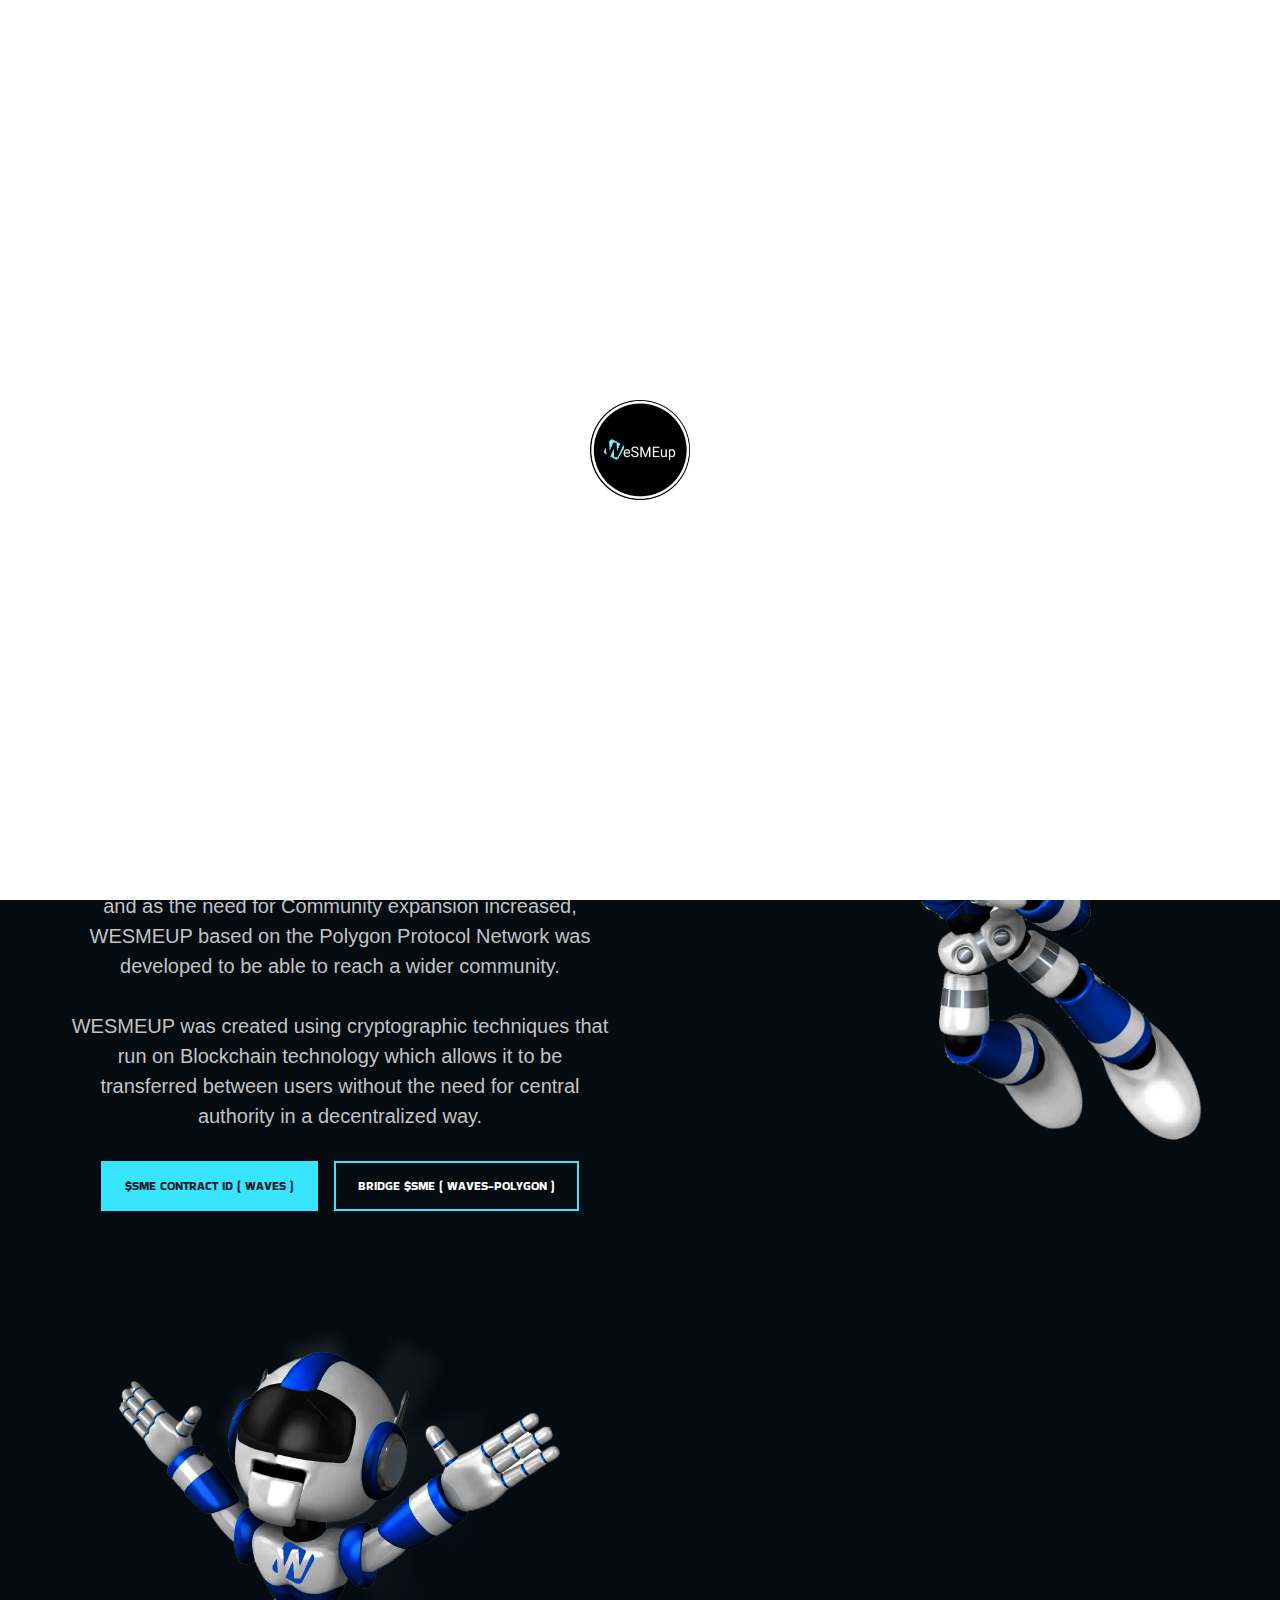
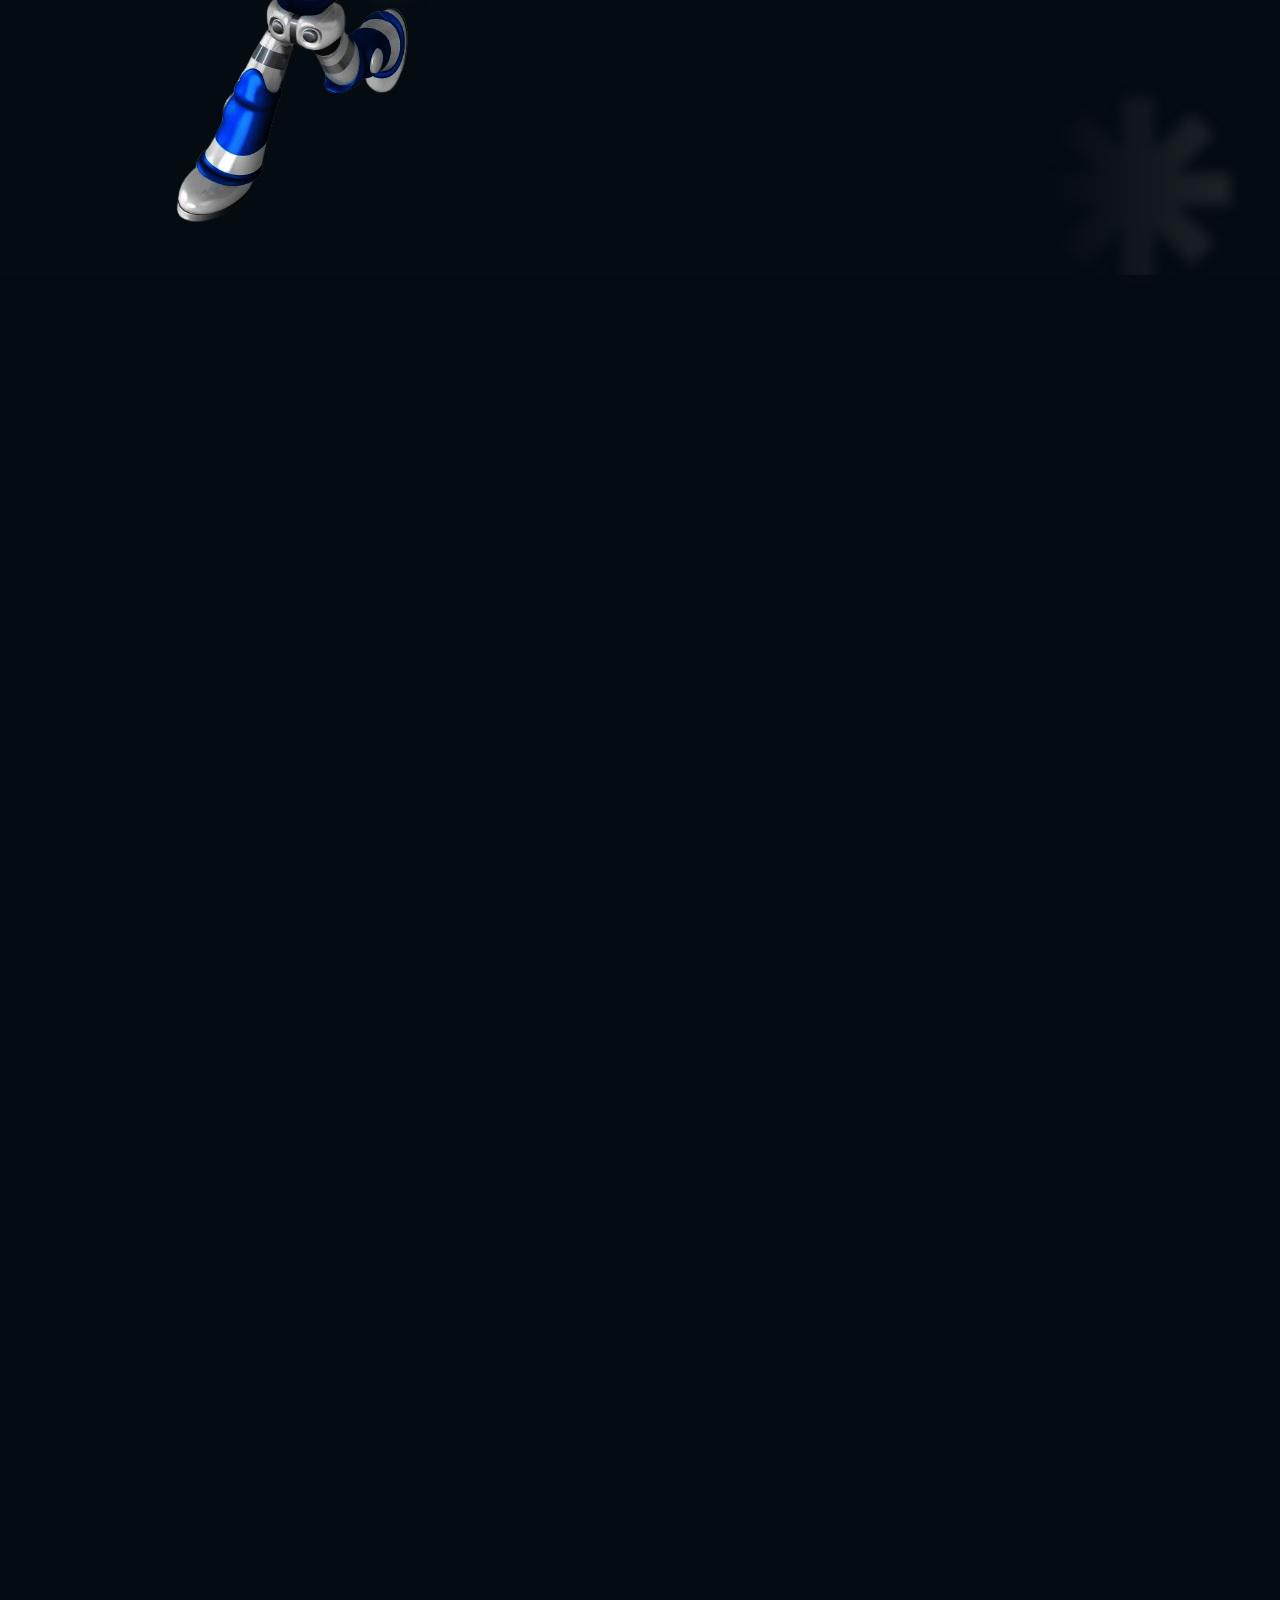
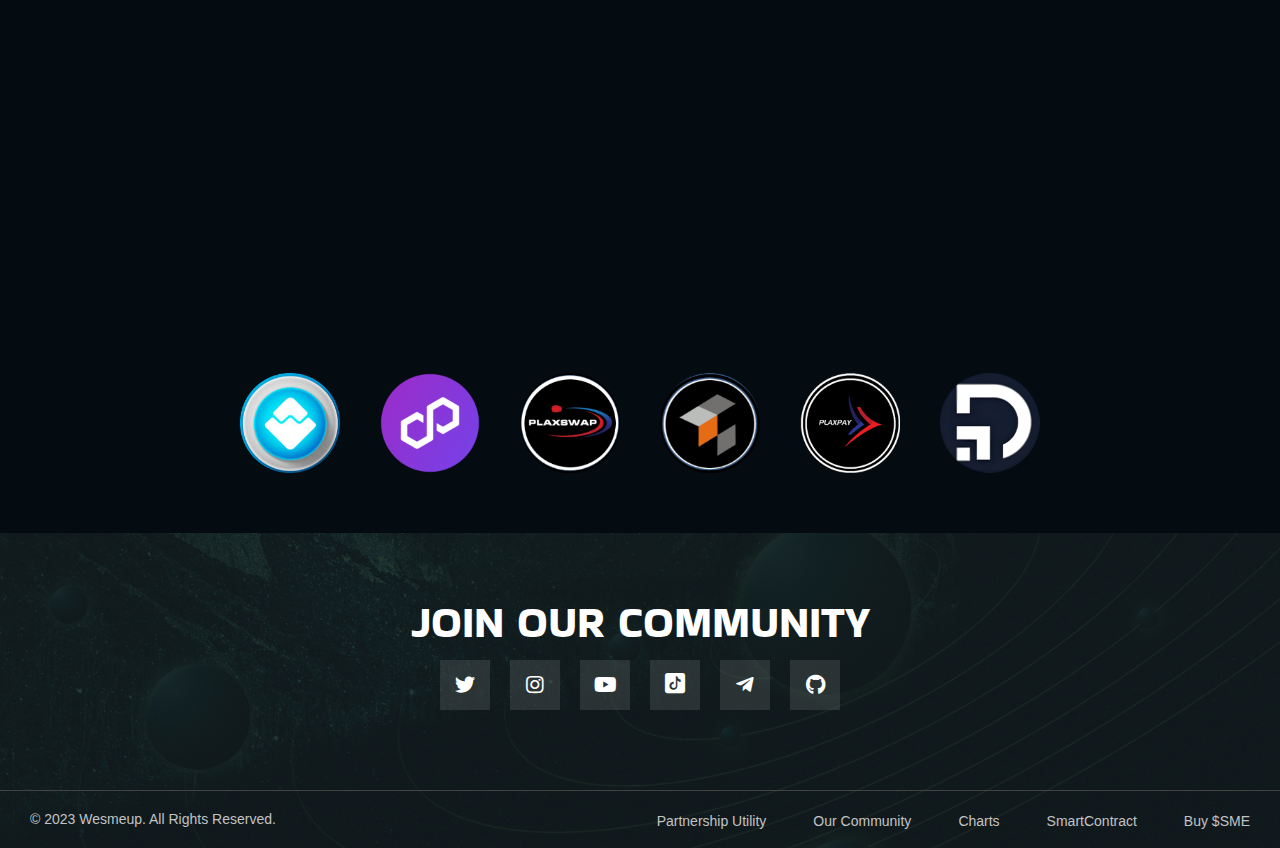
<file: index.html>
<!DOCTYPE html><html xmlns="http://www.w3.org/1999/xhtml" xml:lang="en-US" lang="en-US"><head>
    <!-- Google tag (gtag.js) -->
    <script async src="https://www.googletagmanager.com/gtag/js?id=G-PDQ9M18513"></script>
    <script>
        window.dataLayer = window.dataLayer || [];

        function gtag() {
            dataLayer.push(arguments);
        }
        gtag('js', new Date());

        gtag('config', 'G-PDQ9M18513');
    </script>
    <meta charset="utf-8">
    <title>Wesmeup</title>
    <meta name="author" content="themesflat.com">
    <meta name="viewport" content="width=device-width, initial-scale=1, maximum-scale=1">
    <meta name="description" content="I am taking on the music world to become the biggest artist in the world and along the way becoming the biggest meme coin in history! Join the Geckolution!!!!">
    <meta name="revisit-after" content="2 days">
    <meta name="author" content="Wesmeup">
    <meta property="og:title" content="Wesmeup">
    <meta property="og:type" content="website">
    <meta property="og:url" content="https://wesmeup.net">
    <meta property="og:image" content="images/logo.png">
    <meta property="og:description" content="I am taking on the music world to become the biggest artist in the world and along the way becoming the biggest meme coin in history! Join the Geckolution!!!">

    <link rel="apple-touch-icon" sizes="200x200" href="images/apple-touch-icon.png">
    <link rel="icon" type="image/png" href="images/favicon.png">

    <link rel="manifest" href="/site.webmanifest">
    <link rel="mask-icon" href="fonts/safari-pinned-tab.svg" color="#5bbad5">
    <link rel="canonical" href="https://wesmeup.net">
    <meta name="msapplication-TileColor" content="#da532c">
    <meta name="theme-color" content="#00ffff">

    <!-- Theme Style -->
    <link rel="stylesheet" type="text/css" href="css/style.css">
    <!-- Reponsive -->
    <link rel="stylesheet" type="text/css" href="css/responsive.css">
    <!-- Favicon and Touch Icons  -->

</head>

<body class="body header-fixed counter-scroll is_dark home-2">

    <!-- preloade -->
    <div class="preload preload-container">
        <div class="preload-logo"></div>
    </div>
    <!-- /preload -->

    <div id="wrapper" class="wrapper-style">
        <div id="page" class="clearfix">
            <header class="header fixed-header">
                <div class="tf-container2">
                    <div class="row">
                        <div class="col-md-12">
                            <div id="site-header-inner">
                                <div id="site-logo" class="clearfix">
                                    <div id="site-logo-inner">
                                        <a href="/" rel="home" class="main-logo">
                                            <img id="logo_header" src="images/logo.png" alt="Image">
                                        </a>
                                    </div>
                                </div>
                                <div class="header-right">
                                    <div class="header-center">
                                        <nav id="main-nav" class="main-nav">
                                            <ul id="menu-primary-menu" class="menu">
                                                <li class="menu-item current-menu-item"><a href="#hero" class="page-target">HOME</a></li>
                                                <li class="menu-item"><a href="#teams" class="page-target">TEAMS</a></li>
                                                <li class="menu-item"><a href="https://plaxswap.io/swap?inputCurrency=0xc2132D05D31c914a87C6611C10748AEb04B58e8F&outputCurrency=0xcD9c386c9CE5987A8336C4Db5c6A17750ea0e339">BUY $SME</a></li>
                                                <li class="menu-item"><a href="#about" class="page-target">ABOUT</a></li>
                                                <li class="menu-item"><a href="#roadmap" class="page-target">ROAD MAP</a></li>
                                                <li class="menu-item"><a href="https://wavesexplorer.com/assets/7hPW22dMz8YMnBEixZVKYwKgnUTjzS1HboHMWk97cJ2W?search=7hPW22dMz8YMnBEixZVKYwKgnUTjzS1HboHMWk97cJ2W">$SME WAVES ID</a></li>
                                            </ul>
                                        </nav><!-- /#main-nav -->
                                    </div>
                                </div>
                                <div class="mobile-button"><span></span></div><!-- /.mobile-button -->
                            </div>
                        </div>
                    </div>
                </div>
            </header>
            <div class="header-fix-space"></div>
            <section class="tf-slider home3" id="hero">
                <div class="tf-container2">
                    <div class="row">
                        <div class="col-md-12">
                            <div class="swiper-container slider-home">
                                <div class="swiper-wrapper">
                                    <div class="swiper-slide">
                                        <div class="slider-item">
                                            <div class="tf-slider-item style-3">
                                                <div class="col-md-6 col-sm-6 col-align-center ">
                                                    <div class="style2  wow fadeInUp">
                                                        <div class="step-title">
                                                            <img src="images/icon-b.png">
                                                        </div>
                                                    </div>
                                                </div>
                                                <div class="content-inner">
                                                    <h1 class="heading mb3"> WESMEUP
                                                        <span class="animationtext">
                                                            <span class="cd-words-wrapper">
                                                                <span class="item-text is-visible">POLYGON</span>
                                                            </span>
                                                        </span>
                                                    </h1>
                                                    <p class="sub-heading mb3"> Wesmeup : A new way to pay, a new way to invest, a new way to control your money.</p>
                                                    <div class="btn-slider ">
                                                        <a href="https://polygonscan.com/token/0xcd9c386c9ce5987a8336c4db5c6a17750ea0e339#code" class="tf-button page-target">$SME SmartContract</a>
                                                        <a href="https://plaxswap.io/swap?inputCurrency=0xc2132D05D31c914a87C6611C10748AEb04B58e8F&outputCurrency=0xcD9c386c9CE5987A8336C4Db5c6A17750ea0e339" class="tf-button style-2">BUY $SME ( DEX )</a>
                                                    </div>
                                                </div>
                                            </div>
                                        </div><!-- item-->
                                    </div>

                                </div>

                            </div>

                        </div>
                    </div>
                </div>
            </section>

            <section class="tf-section section-work" id="about">
                <div class="tf-container2">
                    <div class="row">
                        <div class="col-md-6 col-sm-6 about-content-sec">
                            <div class="col-md-12">
                                <div class="tf-heading mb-4 wow fadeInUp">
                                    <h2 class="heading">ABOUT <span>WESMEUP</span></h2>
                                </div>
                            </div>
                            <div class="col-12 text-center">
                                <p class="mb-5">
                                    Wesmeup is a digital asset or virtual asset built using blockchain technology, where this type of asset uses cryptography for security. Wesmeup is difficult to fake because this security feature is a fundamental characteristic of the crypto asset itself, and arguably its most attractive appeal is its organic nature.
                                </p>
                                <p class="mb-5">
                                    Wesmeup was initially built on the WAVES Protocol Network and as the need for Community expansion increased, WESMEUP based on the Polygon Protocol Network was developed to be able to reach a wider community.
                                </p>
                                <p class="mb-5">
                                    WESMEUP was created using cryptographic techniques that run on Blockchain technology which allows it to be transferred between users without the need for central authority in a decentralized way.
                                </p>
                                
                            </div>
                            <div class="col-12 text-center about-content-button">
                                <div class="btn-slider ">
                                    <a href="https://wavesexplorer.com/assets/7hPW22dMz8YMnBEixZVKYwKgnUTjzS1HboHMWk97cJ2W" class="page-target tf-button">$SME CONTRACT ID ( WAVES )</a>
                                    <a href="https://tawk.to/chat/666a5ee89a809f19fb3d1369/1i07o5fq7" class="tf-button style-2">BRIDGE $SME ( WAVES-POLYGON )</a>
                                </div>
                            </div>
                        </div>
                        <div class="col-md-6 col-sm-6 col-align-center ">
                            <div class="style2  wow fadeInUp">
                                <div class="step-title">
                                    <img src="images/fly-robot.png">
                                </div>
                            </div>
                        </div>
                    </div>
                </div>
            </section>


            <section class="tf-section tf-about style-2" id="tokenomics">
                <div class="icon">
                    <svg width="208" height="208" viewBox="0 0 208 208" fill="none" xmlns="http://www.w3.org/2000/svg">
                        <g filter="url(#filter0_f_2337_5328)">
                            <path d="M88.0594 196L88.0594 142.485L50.2119 180.333L27.6674 157.788L65.5149 119.941L12 119.941L12 88.0594L65.5149 88.0594L27.6674 50.2119L50.2119 27.6673L88.0594 65.5148L88.0594 12L119.941 12L119.941 65.5149L157.788 27.6673L180.333 50.2119L142.485 88.0594L196 88.0594L196 119.941L142.485 119.941L180.333 157.788L157.788 180.333L119.941 142.485L119.941 196L88.0594 196Z" fill="url(#paint0_linear_2337_5328)"/>
                        </g>
                        <defs>
                            <filter id="filter0_f_2337_5328" x="0" y="0" width="208" height="208" filterUnits="userSpaceOnUse" color-interpolation-filters="sRGB">
                                <feflood flood-opacity="0" result="BackgroundImageFix"/>
                                <feblend mode="normal" in="SourceGraphic" in2="BackgroundImageFix" result="shape"/>
                                <fegaussianblur stdDeviation="6" result="effect1_foregroundBlur_2337_5328"/>
                            </filter>
                            <lineargradient id="paint0_linear_2337_5328" x1="196" y1="104" x2="12" y2="104" gradientUnits="userSpaceOnUse">
                                <stop offset="0" stop-color="var(--primary-color35)"/>
                                <stop offset="1" stop-color="var(--primary-color35)" stop-opacity="0"/>
                            </lineargradient>
                        </defs>
                    </svg>
                </div>
                <div class="icon-2">
                    <svg width="302" height="302" viewBox="0 0 302 302" fill="none" xmlns="http://www.w3.org/2000/svg">
                        <g filter="url(#filter0_f_2337_5282)">
                            <path d="M234.678 38.4808L198.329 110.138L274.714 85.1672L289.589 130.668L213.203 155.638L284.86 191.988L263.205 234.677L191.548 198.328L216.518 274.713L171.018 289.588L146.047 213.202L109.698 284.859L67.0084 263.204L103.358 191.547L26.9721 216.517L12.0979 171.017L88.4837 146.046L16.8268 109.697L38.4818 67.0074L110.139 103.357L85.1682 26.9711L130.669 12.0969L155.639 88.4827L191.989 16.8258L234.678 38.4808Z" fill="url(#paint0_linear_2337_5282)"/>
                        </g>
                        <defs>
                            <filter id="filter0_f_2337_5282" x="0.0976562" y="0.0966797" width="301.49" height="301.491" filterUnits="userSpaceOnUse" color-interpolation-filters="sRGB">
                                <feflood flood-opacity="0" result="BackgroundImageFix"/>
                                <feblend mode="normal" in="SourceGraphic" in2="BackgroundImageFix" result="shape"/>
                                <fegaussianblur stdDeviation="6" result="effect1_foregroundBlur_2337_5282"/>
                            </filter>
                            <lineargradient id="paint0_linear_2337_5282" x1="27.6543" y1="88.352" x2="274.032" y2="213.333" gradientUnits="userSpaceOnUse">
                                <stop offset="0" stop-color="var(--primary-color35)"/>
                                <stop offset="1" stop-color="var(--primary-color35)" stop-opacity="0"/>
                            </lineargradient>
                        </defs>
                    </svg>
                </div>
                <div class="tf-container2">
                    <div class="row ">
                        <div class="col-md-6 col-12">
                            <div class="row ico-with-rocket-wrap">
                                <img class="img ico-with-rocket" src="images/happy-robot.png">
                            </div>
                        </div>
                        <div class="col-md-6 col-12 col-align-center ico-with-rocket-content">
                            <div class="tf-heading style-2 wow fadeInUp">
                                <h2 class="heading">TOKENOMICS</h2>
                            </div>
                            <div class="counter-wrap">
                                <div class="tf-counter wow fadeInUp">
                                    <h6>Total Supply</h6>
                                    <div class="content">
                                        <span class="counter-number" data-to="27000000" data-speed="2000">27,000,000</span>
                                    </div>
                                </div>
                                <div class="tf-counter wow fadeInUp">
                                    <h6>Partnership Utility</h6>
                                    <div class="content">
                                        <span class="counter-number">30%</span>
                                    </div>
                                </div>
                            </div>
                            <div class="counter-wrap">
                                <div class="tf-counter wow fadeInUp">
                                    <h6>Liquidity</h6>
                                    <div class="content">
                                        <span class="counter-number">40%</span>
                                    </div>
                                </div>
                                <div class="tf-counter wow fadeInUp">
                                    <h6>Supply Reserve </h6>
                                    <div class="content">
                                        <span class="counter-number">25%</span>
                                    </div>
                                </div>
                                <div class="tf-counter wow fadeInUp">
                                    <h6>Team Dev</h6>
                                    <div class="content">
                                        <span class="counter-number">5%</span>
                                    </div>
                                </div>
                            </div>
                            <div class>
                                <a href="https://polygonscan.com/token/0xcd9c386c9ce5987a8336c4db5c6a17750ea0e339#balances" class="tf-button style-2 wow fadeInUp" style="max-width: 140px;">MORE INFO</a>
                            </div>
                        </div>
                    </div>
                </div>
            </section>

            <section class="tf-roadmap-ss section-bg-1" id="roadmap">
                <div class="tf-container2">
                    <div class="row">
                        <div class="col-md-12">
                            <div class="title-ss wow fadeInUp">
                                <h3>ROAD MAP</h3>
                            </div>
                        </div>
                        <div class="col-md-12">
                            <div class="tf-roadmap-style-thumb wow fadeInUp">
                                <div class="swiper-container sl-roadmap3-thumb">
                                    <div class="swiper-wrapper">
                                        <div class="swiper-slide">
                                            <div class="content-rm-thumb">
                                                <div class="content-left">
                                                    <div class="thumb-left">
                                                        <img src="images/i-robot.png" alt="images">
                                                    </div>
                                                </div>
                                                <div class="content-right">
                                                    <h3>PHASE 1</h3>
                                                    <ul class="list-infor">
                                                        <li>
                                                            <div class="icon"><img src="images/icon-small-done.png"></div> Sign Agreement for Migration. 
                                                        </li>
                                                        <li>
                                                            <div class="icon"><img src="images/icon-small-done.png"></div> WESMEUP Migration Protocol  
                                                        </li>
                                                        <li>
                                                            <div class="icon"><img src="images/icon-small-done.png"></div> DEX List to get API Price (First LP)
                                                        </li>
                                                        <li>
                                                            <div class="icon"><img src="images/icon-small-done.png"></div> Protocol Syncronize Configuration 
                                                        </li>
                                                        <li>
                                                            <div class="icon"><img src="images/icon-small-done.png"></div> DEX List Pool & Farm 
                                                        </li>
                                                        <li>
                                                            <div class="icon"><img src="images/icon-small-done.png"></div> Launch Project in Protocol Polygon Network                                                        </li>
                                                    </ul>
                                                </div>
                                            </div>
                                        </div>
                                        <div class="swiper-slide">
                                            <div class="content-rm-thumb">
                                                <div class="content-left">
                                                    <div class="thumb-left">
                                                        <img src="images/busy-robot.png" alt="images">
                                                    </div>
                                                </div>
                                                <div class="content-right">
                                                    <h3>PHASE 2</h3>
                                                    <ul class="list-infor">
                                                        <li>
                                                            <div class="icon"><img src="images/icon-small-progress.png"></div> Community Campaign Push
                                                        </li>
                                                        <li>
                                                            <div class="icon"><img src="images/icon-small-progress.png"></div> C-HUB Community Expansion  
                                                        </li>
                                                        <li>
                                                            <div class="icon"><img src="images/icon-small-progress.png"></div> Local Representative Community
                                                        </li>
                                                        <li>
                                                            <div class="icon"><img src="images/icon-small-progress.png"></div> DEX TVL USD 50K
                                                        </li>
                                                        <li>
                                                            <div class="icon"><img src="images/icon-small-progress.png"></div> Listing on DEFI Landing Project
                                                        </li>
                                                        <li>
                                                            <div class="icon"><img src="images/icon-small-progress.png"></div> Listing on DAPPS Wallet Alliance 
                                                        </li>
                                                    </ul>
                                                </div>
                                            </div>
                                        </div>
                                        <div class="swiper-slide">
                                            <div class="content-rm-thumb">
                                                <div class="content-left">
                                                    <div class="thumb-left">
                                                        <img src="images/jump-robot.png" class="float-left" width="100%" alt="images">
                                                    </div>
                                                </div>
                                                <div class="content-right">
                                                    <h3>PHASE 3</h3>
                                                    <ul class="list-infor">
                                                        <li>
                                                            <div class="icon"><img src="images/icon-small-progress.png"></div> DEX TVL USD 500K
                                                        </li>
                                                        <li>
                                                            <div class="icon"><img src="images/icon-small-progress.png"></div> Team Collaborate For Social Media
                                                        </li>
                                                        <li>
                                                            <div class="icon"><img src="images/icon-small-progress.png"></div> Project Building For SME Collaborate
                                                        </li>
                                                        <li>
                                                            <div class="icon"><img src="images/icon-small-progress.png"></div> Listing on Major Exchanges
                                                        </li>
                                                        <li>
                                                            <div class="icon"><img src="images/icon-small-progress.png"></div> Listing on CoinGecko & Coinmarketcap
                                                        </li>
                                                        
                                                    </ul>
                                                </div>
                                            </div>
                                        </div>
                                    </div>
                                </div>
                                <div class="swiper-button-next button-roadmap-next"></div>
                                <div class="swiper-button-prev button-roadmap-prev"></div>
                            </div>
                        </div>
                    </div>
                </div>
            </section>


            <section class="tf-about-ss music-section" id="teams">
                <div class="tf-container2">
                    <div class="row">
                        <div class="col-12 tf-heading mb30 wow fadeInUp" style="visibility: visible; animation-name: fadeInUp;">
                            <h2 class="heading">TEAMS <span>WESMEUP</span></h2>
                        </div>
                        <div class="col-md-6 col-sm-6">
                            <div class="tf-step style2  wow fadeInUp">
                                <div class="step-title">
                                    <img src="images/pen-robot.png">
                                </div>
                                <div class="text-center">
                                    <a href="https://camp.waveslabs.com/" class="tf-button style-1 mr-0">Waves Camp Labs</a>
                                    <p>Co-Founder & Waves Camp Ecosystem Project </p>
                                </div>
                            </div>
                        </div>
                        <div class="col-md-6 col-sm-6">
                            <div class="tf-step style2  wow fadeInUp">
                                <div class="step-title">
                                    <img src="images/cute-robot.png" width="76%">
                                </div>
                                <div class="text-center">
                                    <a href="https://www.plaxswap.io/" class="tf-button style-1 mr-0">PLAX Group Labs</a>
                                    <p>Co-Founder & Polygon Ecosystem Development</p>
                                </div>
                            </div>
                        </div>

                    </div>
                </div>
            </section>

            
            <section class=" tf-section tf-partner-sec mb-5">
                <div class="tf-container2">
                    <div class="row">
                        <div class="col-md-12 ">
                            <div class="tf-heading mb30 wow fadeInUp">
                                <h2 class="heading"><span>PARTNERSHIP </span>ALLIANCE</h2>
                            </div>
                        </div>
                        <div class="partners-wrap">
                            <div class="partner"><a href="https://camp.waveslabs.com/"><img class="partnerimg" src="images/02.WAVES.png"></a></div>
                            <div class="partner"><a href="https://polygon.technology/ecosystem"><img class="partnerimg" src="images/03.matic.png"></a></div>
                            <div class="partner"><a href="https://plaxswap.io/"><img class="partnerimg" src="images/05.PLAXSWAP.png"></a></div>
                            <div class="partner"><a href="https://www.cryptopreneur.finance/"><img class="partnerimg" src="images/06. CCF.png"></a></div>
                            <div class="partner"><a href="https://plaxpay.app/"><img class="partnerimg" src="images/04. PLAXPAY.png"></a></div>
                            <div class="partner"><a href="https://www.dogrowth.club/"><img class="partnerimg" src="images/01.Dogrowth.png"></a></div>
                        </div>
                    </div>
                </div>
            </section>



            <footer class="footer style-2">
                <div class="footer-inner">
                    <div class="tf-container">
                        <div class="row">
                            <div class="col-md-12">
                                <h2 class="title">JOIN OUR COMMUNITY</h2>
                                <ul class="social-item">
                                    <li><a href="https://twitter.com/"><i class="fab fa-twitter"></i></a></li>
                                    <li><a href="https://www.instagram.com//"><i class="fab fa-instagram"></i></a></li>
                                    <li><a href="https://www.youtube.com/"><i class="fab fa-youtube"></i></a></li>
                                    <li><a href="https://www.tiktok.com/"><i class="icon-fl-tik-tok-2"></i></a></li>
                                    <li><a href="https://t.me/"><i class="fab fa-telegram-plane"></i></a></li>
                                    <li><a href="https://github.com"><i class="fab fa-github"></i></a></li>
                                    
                                    
                                </ul>
                            </div>
                        </div>
                    </div>
                </div>

                <div class="bottom-inner">
                    <div class="tf-container">
                        <div class="row">
                            <div class="col-md-12">
                                <div class="bottom">
                                    <div class="content-left">
                                        <p class="copy-right"> © 2023 Wesmeup. All Rights Reserved.</p>
                                    </div>
                                    <ul class="menu-bottom">
                                        
                                        <li><a href="https://tokenpay.cloud">Partnership Utility</a></li>
                                        <li><a href="https://createinstitute.org">Our Community</a></li>
                                        <li><a href="https://www.dexview.com/polygon/0xcD9c386c9CE5987A8336C4Db5c6A17750ea0e339/">Charts</a></li>
                                        <li><a href="https://polygonscan.com/token/0xcd9c386c9ce5987a8336c4db5c6a17750ea0e339/">SmartContract</a></li>
                                        <li><a href="https://plaxswap.io/swap?inputCurrency=0xc2132D05D31c914a87C6611C10748AEb04B58e8F&outputCurrency=0xcD9c386c9CE5987A8336C4Db5c6A17750ea0e339/">Buy $SME</a></li>
                                        
                                    </ul>
                                </div>
                            </div>
                        </div>
                    </div>
                </div>
            </footer>

        </div>
        <!-- /#page -->
    </div>
    <!-- /#wrapper -->

    <a id="scroll-top"></a>

    <!-- Javascript -->

    <script src="js/jquery.min.js"></script>
    <script src="js/jquery.easing.js"></script>
    <script src="js/bootstrap.min.js"></script>
    <script src="js/swiper-bundle.min.js"></script>
    <script src="js/swiper.js"></script>
    <!-- <script src="assets/js/switchmode.js"></script> -->
    <script src="js/countto.js"></script>
    <script src="js/plugin.js"></script>
    <script src="js/shortcodes.js"></script>
    <script src="js/main.js"></script>


</body></html>
</file>
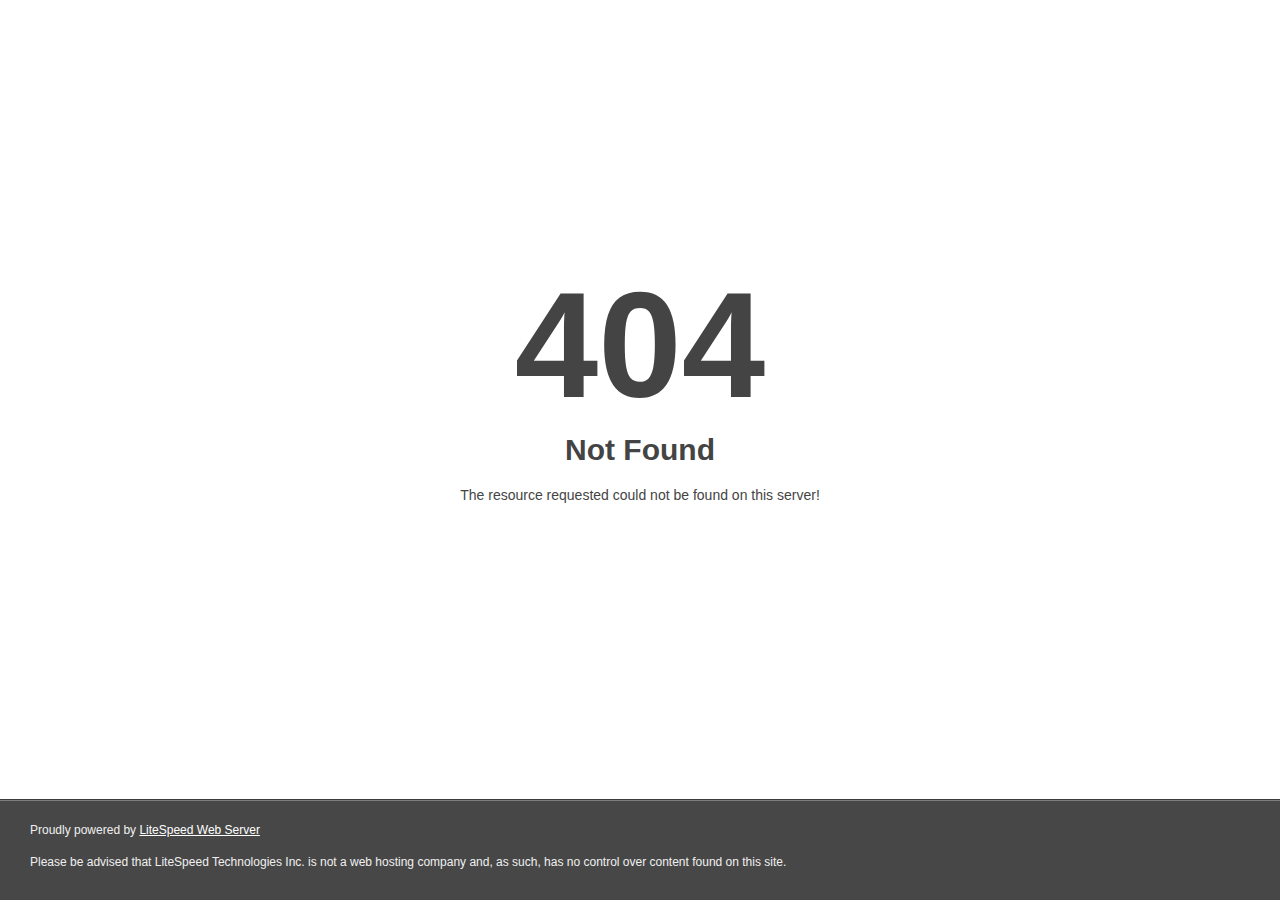
<file: fa-light-300.html>
<!DOCTYPE html>
<html style="height:100%">
<head>
<meta name="viewport" content="width=device-width, initial-scale=1, shrink-to-fit=no">
<title> 404 Not Found
</title></head>
<body style="color: #444; margin:0;font: normal 14px/20px Arial, Helvetica, sans-serif; height:100%; background-color: #fff;">
<div style="height:auto; min-height:100%; ">     <div style="text-align: center; width:800px; margin-left: -400px; position:absolute; top: 30%; left:50%;">
        <h1 style="margin:0; font-size:150px; line-height:150px; font-weight:bold;">404</h1>
<h2 style="margin-top:20px;font-size: 30px;">Not Found
</h2>
<p>The resource requested could not be found on this server!</p>
</div></div><div style="color:#f0f0f0; font-size:12px;margin:auto;padding:0px 30px 0px 30px;position:relative;clear:both;height:100px;margin-top:-101px;background-color:#474747;border-top: 1px solid rgba(0,0,0,0.15);box-shadow: 0 1px 0 rgba(255, 255, 255, 0.3) inset;">
<br>Proudly powered by  <a style="color:#fff;" href="http://www.litespeedtech.com/error-page">LiteSpeed Web Server</a><p>Please be advised that LiteSpeed Technologies Inc. is not a web hosting company and, as such, has no control over content found on this site.</p></div></body></html>
</file>
<file: css/style.css>
/**
  * Name: Binabox | NFT Portfolio HTML Template
  * Version: 1.0.2
  * Author: Themesflat
  * Author URI: http://www.themesflat.com
*/
@import "shortcodes.css";
@import "responsive_1.css";
@import "animate.css";
@import "textanimation.css";
@import "jquery.fancybox.min.css";
@import "font-awesome.css";
@import "binasea.css";
@import "swiper-bundle.min.css";
@import url("https://fonts.googleapis.com/css2?family=Bakbak+One&amp;family=Inter:wght@100;200;300;400;500;600;700;800;900&amp;family=Poppins:ital,wght@0,100;0,200;0,300;0,400;0,500;0,600;0,700;0,800;0,900;1,100;1,200;1,300;1,400;1,500;1,600;1,700;1,800;1,900&amp;display=swap");
@import "bootstrap.css";

/**
  	* Reset Browsers
    * General
	* Elements
  	* Forms
	* Typography
	* Extra classes
	* link style
	* Root
	* Header
	* Site Logo
    * Menu
    * Header Fixed
    * Pagination
    * Scroll Top
    * Footer
    * Widget
    * PreLoad
    * side bar
    * up load
    * heading 
    * hover 
*/
/* Reset Browsers
-------------------------------------------------------------- */
html,
html,
body,
div,
span,
applet,
object,
iframe,
h1,
h2,
h3,
h4,
h5,
h6,
p,
blockquote,
pre,
a,
abbr,
acronym,
address,
big,
cite,
code,
del,
dfn,
em,
img,
ins,
kbd,
q,
s,
samp,
small,
strike,
strong,
sub,
sup,
tt,
var,
b,
u,
i,
center,
dl,
dt,
dd,
ol,
ul,
li,
fieldset,
form,
label,
legend,
table,
caption,
tbody,
tfoot,
thead,
tr,
th,
td,
article,
aside,
canvas,
details,
embed,
figure,
figcaption,
footer,
header,
hgroup,
menu,
nav,
output,
ruby,
section,
summary,
time,
mark,
audio,
video {
  margin: 0;
  padding: 0;
  border: 0;
  outline: 0;
  font-size: 100%;
  font: inherit;
  vertical-align: baseline;
  font-family: inherit;
  font-size: 100%;
  font-style: inherit;
  font-weight: inherit;
}

article,
aside,
details,
figcaption,
figure,
footer,
header,
hgroup,
menu,
nav,
section {
  display: block;
}
.tf-partner-sec {
  padding-top: 20px;
}

.partners-wrap {
  display: flex;
  width: 100%;
  justify-content: center;
  flex-wrap: wrap;
  align-items: center;
}

.partners-wrap .partner {
  padding: 0 20px;
}

.partners-wrap .partnerimg {
  max-height: 100px;
}
html {
  font-size: 62.5%;
  overflow-y: scroll;
  -webkit-text-size-adjust: 100%;
  -ms-text-size-adjust: 100%;
}

*,
*:before,
*:after {
  -webkit-box-sizing: border-box;
  -moz-box-sizing: border-box;
  box-sizing: border-box;
}

body {
  background: var(--background-body);
  color: var(--primary-color);
  font-size: 20px;
  line-height: 30px;
}

article,
aside,
details,
figcaption,
figure,
footer,
header,
main,
nav,
section {
  display: block;
}

ol,
ul {
  list-style: none;
}

table {
  border-collapse: collapse;
  border-spacing: 0;
}

caption,
th,
td {
  font-weight: normal;
  text-align: left;
}

blockquote:before,
blockquote:after,
q:before,
q:after {
  content: "";
  content: none;
}

blockquote,
q {
  quotes: none;
}

a img {
  border: 0;
}

img {
  max-width: 100%;
  height: auto;
}

select {
  max-width: 100%;
}

/* General
-------------------------------------------------------------- */
body,
button,
input,
select,
textarea {
  font-family: "Poppins", sans-serif;
  font-size: 20px;
  line-height: 30px;
  font-weight: 400;
  -webkit-font-smoothing: antialiased;
  -moz-osx-font-smoothing: grayscale;
  text-rendering: optimizeLegibility;
  overflow-x: hidden;
  overflow-y: auto;
}

img {
  height: auto;
  max-width: 100%;
  vertical-align: middle;
  -ms-interpolation-mode: bicubic;
}

.text-p,
p {
  font-weight: 400;
}

strong,
b,
cite {
  font-weight: bold;
}

dfn,
cite,
em,
i,
blockquote {
  font-style: italic;
}

abbr,
acronym {
  border-bottom: 1px dotted #e0e0e0;
  cursor: help;
}

mark,
ins {
  text-decoration: none;
}

sup,
sub {
  font-size: 75%;
  height: 0;
  line-height: 0;
  position: relative;
  vertical-align: baseline;
}

small {
  font-size: 75%;
}

big {
  font-size: 125%;
}

address {
  font-style: italic;
  margin: 0 0 20px;
}

code,
kbd,
tt,
var,
samp,
pre {
  margin: 20px 0;
  padding: 4px 12px;
  background: #f5f5f5;
  border: 1px solid #e0e0e0;
  overflow-x: auto;
  -webkit-hyphens: none;
  -moz-hyphens: none;
  hyphens: none;
  border-radius: 0;
  height: auto;
}

/* Elements
-------------------------------------------------------------- */
tml {
  -webkit-box-sizing: border-box;
  -moz-box-sizing: border-box;
  box-sizing: border-box;
}

*,
*:before,
*:after {
  -webkit-box-sizing: inherit;
  -moz-box-sizing: inherit;
  box-sizing: inherit;
}

hr {
  margin-bottom: 20px;
  border: dashed 1px #ccc;
}

/* List */
ul,
ol {
  padding: 0;
}

ul {
  list-style: disc;
}

ol {
  list-style: decimal;
}

li>ul,
li>ol {
  margin-bottom: 0;
}

li {
  list-style: none;
}

ul li,
ol li {
  padding: 0.1em 0;
}

dl,
dd {
  margin: 0 0 20px;
}

dt {
  font-weight: bold;
}

del,
.disable {
  text-decoration: line-through;
  filter: alpha(opacity=50);
  opacity: 0.5;
}

/* Table */
table,
th,
td {
  border: 1px solid #343444;
}

table {
  border-collapse: separate;
  border-spacing: 0;
  border-width: 1px 0 0 1px;
  margin: 0 0 30px;
  table-layout: fixed;
  width: 100%;
}

caption,
th,
td {
  font-weight: normal;
  text-align: left;
}

th {
  border-width: 0 1px 1px 0;
  font-weight: bold;
}

td {
  border-width: 0 1px 1px 0;
}

th,
td {
  padding: 8px 12px;
}

/* Media */
embed,
object,
video {
  margin-bottom: 20px;
  max-width: 100%;
  vertical-align: middle;
}

p>embed,
p>iframe,
p>object,
p>video {
  margin-bottom: 0;
}

/* Forms
-------------------------------------------------------------- */
/* Fixes */
button,
input {
  line-height: normal;
}

button,
input,
select,
textarea {
  font-size: 100%;
  line-height: inherit;
  margin: 0;
  vertical-align: baseline;
}

input,
textarea,
select {
  font-size: 16px;
  max-width: 100%;
  background-image: -webkit-linear-gradient(rgba(255, 255, 255, 0), rgba(255, 255, 255, 0));
  /* Removing the inner shadow on iOS inputs */
}

textarea {
  overflow: auto;
  /* Removes default vertical scrollbar in IE6/7/8/9 */
  vertical-align: top;
  height: 150px;
  /* Improves readability and alignment in all browsers */
}

input[type=checkbox] {
  display: inline;
}

button,
input[type=button],
input[type=reset],
input[type=submit] {
  line-height: 1;
  cursor: pointer;
  -webkit-appearance: button;
  border: 0;
}

input[type=checkbox],
input[type=radio] {
  padding: 0;
  width: 14px;
  height: 14px;
  margin-right: 11px;
  cursor: pointer;
  vertical-align: sub;
  /* Addresses excess padding in IE8/9 */
}

input[type=search] {
  -webkit-appearance: textfield;
  /* Addresses appearance set to searchfield in S5, Chrome */
}

input[type=search]::-webkit-search-decoration {
  /* Corrects inner padding displayed oddly in S5, Chrome on OSX */
  -webkit-appearance: none;
}

button::-moz-focus-inner,
input::-moz-focus-inner {
  border: 0;
  padding: 0;
}

/* Remove chrome yellow autofill */
input:-webkit-autofill {
  -webkit-box-shadow: 0 0 0px 1000px #f7f7f7 inset;
}

/* Reset search styling */
input[type=search] {
  outline: 0;
}

input[type=search]::-webkit-search-decoration,
input[type=search]::-webkit-search-cancel-button,
input[type=search]::-webkit-search-results-button,
input[type=search]::-webkit-search-results-decoration {
  display: none;
}

/* Contact Form 7 */
.wpcf7-form select,
.wpcf7-form textarea,
.wpcf7-form input {
  margin-bottom: 0;
}

select {
  -webkit-appearance: none;
  -moz-appearance: none;
  appearance: none;
  -ms-appearance: none;
}

.select {
  position: relative;
  overflow: hidden;
}

.select ::after {
  font-family: "Font Awesome 5 Pro";
  content: "\f078";
  font-size: 14px;
  right: 10px;
  font-weight: 600;
  color: #1F1F2C;
  display: block;
  position: absolute;
  background: 0 0;
  top: 50%;
  pointer-events: none;
  -webkit-transition: 0.25s all ease;
  -o-transition: 0.25s all ease;
  transition: 0.25s all ease;
  -webkit-transform: translateY(-50%);
  -ms-transform: translateY(-50%);
  -o-transform: translateY(-50%);
  transform: translateY(-50%);
}

select option {
  font-size: 16px;
  line-height: 26px;
  color: #1F1F2C;
}

textarea,
input[type=text],
input[type=password],
input[type=datetime],
input[type=datetime-local],
input[type=date],
input[type=month],
input[type=time],
input[type=week],
input[type=number],
input[type=email],
input[type=url],
input[type=search],
input[type=tel],
input[type=color] {
  border: none;
  outline: 0;
  -webkit-box-shadow: none;
  -moz-box-shadow: none;
  box-shadow: none;
  font-size: 16px;
  line-height: 26px;
  padding: 14px 24px;
  width: 100%;
  background-color: var(--primary-color17);
  color: var(--primary-color2);
}

/* Input focus */
textarea:focus,
input[type=text]:focus,
input[type=password]:focus,
input[type=datetime]:focus,
input[type=datetime-local]:focus,
input[type=date]:focus,
input[type=month]:focus,
input[type=time]:focus,
input[type=week]:focus,
input[type=number]:focus,
input[type=email]:focus,
input[type=url]:focus,
input[type=search]:focus,
input[type=tel]:focus,
input[type=color]:focus {
  border: none;
  outline: 0;
  -webkit-box-shadow: none;
  -moz-box-shadow: none;
  box-shadow: none;
}

textarea::placeholder,
input[type=text]::placeholder,
input[type=password]::placeholder,
input[type=datetime]::placeholder,
input[type=datetime-local]::placeholder,
input[type=date]::placeholder,
input[type=month]::placeholder,
input[type=time]::placeholder,
input[type=week]::placeholder,
input[type=number]::placeholder,
input[type=email]::placeholder,
input[type=url]::placeholder,
input[type=search]::placeholder,
input[type=tel]::placeholder,
input[type=color]::placeholder {
  font-size: 16px;
  font-weight: 400;
  line-height: 26px;
  color: var(--primary-color2);
}

/* Button */
button,
input[type=button],
input[type=reset],
input[type=submit] {
  font-family: "Bakbak One";
  font-size: 16px;
  line-height: 24px;
  background-color: #21E786;
  color: #040B11;
  padding: 17px 50px;
  display: inline-block;
  -webkit-appearance: none;
  -webkit-transition: all 0.3s ease;
  -moz-transition: all 0.3s ease;
  -ms-transition: all 0.3s ease;
  -o-transition: all 0.3s ease;
  transition: all 0.3s ease;
}

button:focus,
button:hover,
input[type=button]:focus,
input[type=button]:hover,
input[type=reset]:focus,
input[type=reset]:hover,
input[type=submit]:focus,
input[type=submit]:hover {
  outline: 0;
  background: #21E786;
  color: #fff;
}

/* Placeholder color */
::-webkit-input-placeholder {
  color: var(--primary-color2);
}

:-moz-placeholder {
  color: var(--primary-color2);
}

::-moz-placeholder {
  color: var(--primary-color2);
  opacity: 1;
}

.error {
  font-size: 16px;
  color: red;
  margin-bottom: 10px;
  -webkit-transition: all ease 0.3s;
  -moz-transition: all ease 0.3s;
  transition: all ease 0.3s;
}

/* Since FF19 lowers the opacity of the placeholder by default */
:-ms-input-placeholder {
  color: var(--primary-color2);
}

/* Typography
-------------------------------------------------------------- */
h1,
h2,
h3,
h4,
h5,
h6 {
  font-family: "Bakbak One", sans-serif;
  font-weight: 400;
  text-rendering: optimizeLegibility;
}

h1 {
  font-size: 72px;
  line-height: 80px;
}

h2 {
  font-size: 44px;
  line-height: 56px;
}

h3 {
  font-size: 36px;
  line-height: 44px;
}

h4 {
  font-size: 24px;
  line-height: 30px;
}

h5 {
  font-size: 22px;
  line-height: 30px;
}

h6 {
  font-size: 20px;
  line-height: 28px;
}

/* Extra classes
-------------------------------------------------------------- */
.msg-success {
  background: linear-gradient(to right, #E250E5, #4B50E6, #E250E5);
  background-clip: text;
  -webkit-background-clip: text;
  font-weight: 700;
  background-size: 200% 200%;
  animation: rainbow 2s ease-in-out infinite;
  color: rgba(0, 0, 0, 0);
  transition: color 0.2s ease-in-out;
  font-size: 18px;
  font-weight: 400;
  line-height: 28px;
}

label.error {
  color: red;
}

.swiper-button-prev,
.swiper-button-next {
  width: 48px;
  height: 48px;
  top: 50%;
}

.swiper-button-next {
  right: -70px;
}

.swiper-button-prev {
  left: -70px;
}

.swiper-button-next:after,
.swiper-button-prev:after {
  font-family: "Font Awesome 5 Pro";
  font-size: 45px;
  width: 48px;
  height: 48px;
  background-color: #37e5ff;
  color: #141B22;
  display: flex;
  align-items: center;
  justify-content: center;
  box-sizing: border-box;
  -webkit-transition: all 0.3s ease;
  -moz-transition: all 0.3s ease;
  -ms-transition: all 0.3s ease;
  -o-transition: all 0.3s ease;
  transition: all 0.3s ease;
}

.swiper-button-next:after {
  content: "\f105";
}

.swiper-button-prev:after {
  content: "\f104";
}

.swiper-button-disabled {
  opacity: 1 !important;
  cursor: not-allowed !important;
}

.swiper-button-disabled::after {
  background-color: var(--primary-color15);
  color: var(--primary-color3);
  border: 1px solid var(--primary-color12);
  cursor: not-allowed !important;
}

.swiper-pagination-bullets {
  position: relative;
  margin-top: 13px;
  display: flex;
  display: -webkit-box;
  display: -moz-box;
  display: -ms-flexbox;
  display: -webkit-flex;
  justify-content: center;
  justify-items: center;
  padding-left: 15px;
}

.swiper-pagination-bullets .swiper-pagination-bullet {
  margin: 0 11px 0 5px;
  border: 1px solid var(--primary-color5);
  background: transparent;
  width: 8px;
  height: 8px;
  position: relative;
  opacity: 1;
}

.swiper-pagination-bullets .swiper-pagination-bullet-active {
  background: var(--primary-color5);
}

.swiper-pagination-bullets .swiper-pagination-bullet-active::before {
  position: absolute;
  transform: translate(-50%, -50%);
  top: 50%;
  left: 50%;
  border-radius: 50%;
  content: "";
  width: 16px;
  height: 16px;
  border: 1px solid var(--primary-color5);
  overflow: visible;
}

.ico-with-rocket-wrap {
  justify-content: center;
}

img {
  max-width: 100%;
}

.tf-container {
  position: relative;
  margin-left: auto;
  margin-right: auto;
  padding-right: 30px;
  padding-left: 30px;
  width: 1440px;
  max-width: 100%;
}

.tf-container-2 {
  position: relative;
  margin-left: auto;
  margin-right: auto;
  padding-right: 15px;
  padding-left: 15px;
  width: 1800px;
  max-width: 100%;
}

.mb60 {
  margin-bottom: 60px;
}

.mb87 {
  margin-bottom: 87px;
}

.mb40 {
  margin-bottom: 40px;
}

.mb30 {
  margin-bottom: 40px;
}

.mb28 {
  margin-bottom: 28px;
}

.mb26 {
  margin-bottom: 26px;
}

.mb23 {
  margin-bottom: 23px;
}

.mb22 {
  margin-bottom: 22px;
}

.mb13 {
  margin-bottom: 13px;
}

.mt17 {
  margin-top: 17px;
}

.mt13 {
  margin-top: 13px;
}

.mt10 {
  margin-top: 10px;
}

.mt8 {
  margin-top: 8px;
}

.mt6 {
  margin-top: 6px;
}

.pt10 {
  padding-top: 10px;
}

.visible {
  overflow: visible !important;
}

/* link style
-------------------------------------------------------------- */
a {
  text-decoration: none;
  color: var(--primary-color3);
  -webkit-transition: all 0.3s ease;
  -moz-transition: all 0.3s ease;
  -ms-transition: all 0.3s ease;
  -o-transition: all 0.3s ease;
  transition: all 0.3s ease;
}

a:hover,
a:focus {
  color: var(--primary-color5);
  text-decoration: none;
  outline: 0;
  -webkit-transition: all 0.3s ease;
  -moz-transition: all 0.3s ease;
  -ms-transition: all 0.3s ease;
  -o-transition: all 0.3s ease;
  transition: all 0.3s ease;
}

@keyframes rainbow {
  0% {
    background-position: left;
  }

  50% {
    background-position: right;
  }

  100% {
    background-position: left;
  }
}

/* Root
-------------------------------------------------------------- */
:root {
  /* color */
  --background-body: #EEEEEE;
  --primary-color: #41454A;
  --primary-color2: #888B8E;
  --primary-color3: #141B22;
  --primary-color4: #5865F2;
  --primary-color5: #21E786;
  --primary-color6: #F6F6F6;
  --primary-color7: #fff;
  --primary-color8: #fff;
  --primary-color9: #21E786;
  --primary-color10: #C2C3C5;
  --primary-color11: #141B22;
  --primary-color12: #fff;
  --primary-color13: #888B8E;
  --primary-color14: #41454A;
  --primary-color15: #fff;
  --primary-color16: #E2E2E3;
  --primary-color17: rgba(194, 195, 197, 0.35);
  --primary-color18: rgba(33, 231, 134, 0.2);
  --primary-color19: #41454A;
  --primary-color20: #434343;
  --primary-color21: #E2E2E3;
  --primary-color22: #E2E2E3;
  --primary-color23: #fff;
  --primary-color24: rgba(194, 195, 197, 0.2);
  --primary-color25: rgba(194, 195, 197, 0.5);
  --primary-color26: rgba(4, 11, 17, 0.1);
  --primary-color27: #41454A;
  --primary-color28: rgba(67, 67, 67, 0.2);
  --primary-color29: rgba(194, 195, 197, 0.5);
  --primary-color30: rgba(67, 67, 67, 0.4);
  --primary-color31: #888B8E;
  --primary-color32: #41454A;
  --primary-color33: #888B8E;
  --primary-color34: #C2C3C5;
  --primary-color35: rgba(29, 35, 40, 0.2);
  --primary-color36: rgba(28, 36, 51, 0.4);
  --product-color16: #dddddd;
  --product-color17: transparent;
  --product-color18: #141B22;
  --product-color19: #fff;
  --product-color20: #fff;
  --product-color21: #040b11ac;
  --product-color22: linear-gradient(356.98deg, #FFFFFF 25.85%, rgba(255, 255, 255, 0) 54.01%);
  --product-color23: #C2C3C5;
  --product-color24: #fff;
  --product-color25: rgba(194, 195, 197, 0.35);
  --bg-section: #f6f6f6;
  --bg-section2: unset;
  --bg-section3: transparent;
}

.is_dark {
  --background-body: #040B11;
  --primary-color: #C2C3C5;
  --primary-color2: #C2C3C5;
  --primary-color3: #fff;
  --primary-color4: #141B22;
  --primary-color5: #21E786;
  --primary-color6: #141B22;
  --primary-color7: #040B11;
  --primary-color8: #141B22;
  --primary-color9: #fff;
  --primary-color10: #141B22;
  --primary-color11: #21E786;
  --primary-color12: #21E786;
  --primary-color13: #fff;
  --primary-color14: #fff;
  --primary-color15: transparent;
  --primary-color16: #141B22;
  --primary-color17: rgba(194, 195, 197, 0.15);
  --primary-color18: rgba(33, 231, 134, 0.1);
  --primary-color19: #BBBABE;
  --primary-color20: #fff;
  --primary-color21: rgba(65, 69, 74, 0.4);
  --primary-color22: rgb(67, 67, 67, 0.7);
  --primary-color23: rgba(255, 255, 255, 0.05);
  --primary-color24: rgba(255, 255, 255, 0.05);
  --primary-color25: rgba(194, 195, 197, 0.15);
  --primary-color26: rgba(194, 195, 197, 0.15);
  --primary-color27: #C2C3C5;
  --primary-color28: rgb(67, 67, 67, 0.7);
  --primary-color29: rgba(255, 255, 255, 0.3);
  --primary-color30: #434343;
  --primary-color31: #F7F7F7;
  --primary-color32: #F7F7F7;
  --primary-color33: #41454A;
  --primary-color34: #434343;
  --primary-color35: rgba(29, 35, 40, 1);
  --primary-color36: rgba(255, 255, 255, 0.3);
  --product-color16: #585a5b;
  --product-color17: #1F1F2C;
  --product-color18: #C2C3C5;
  --product-color19: #141b2294;
  --product-color20: rgba(255, 255, 255, 0.05);
  --product-color21: #fff;
  --product-color22: linear-gradient(356.98deg, #040B11 25.85%, rgba(4, 11, 17, 0) 54.01%);
  --product-color23: rgba(255, 255, 255, 0.2);
  --product-color24: #040B11;
  --product-color25: #141B22;
  --bg-section: url(../images/bs-section.jpg);
  --bg-section2: #040B11;
  --bg-section3: url(../images/bs-section.jpg);
}

#page {
  overflow: hidden;
}

/* Header
-------------------------------------------------------------- */
header {
  background-color: var(--primary-color7);
  padding-right: 0 !important;
  position: relative;
  z-index: 10;
}

header #site-header-inner {
  display: flex;
  display: -webkit-box;
  display: -moz-box;
  display: -ms-flexbox;
  display: -webkit-flex;
  align-items: center;
  justify-content: left;
}

header #site-header-inner #site-logo {
  flex-shrink: 0;
  margin-right: 68px;
}

header #site-header-inner #main-nav {
  flex-shrink: 1;
}

header #site-header-inner .header-right {
  margin-left: auto;
  display: inline-flex;
}

header #site-header-inner .header-right .tf-button,
header #site-header-inner .header-right .user,
header #site-header-inner .header-right .mode-switch {
  margin-right: 21px;
}

header #site-header-inner .header-right .user,
header #site-header-inner .header-right .mode-switch {
  width: 48px;
  height: 48px;
  line-height: 48px;
  text-align: center;
  background-color: var(--primary-color6);
  border-radius: 50%;
  display: inline-block;
}

header #site-header-inner .header-right .tf-button {
  padding: 12px 24px 12px 24px;
  background-color: var(--primary-color4);
  color: #fff;
  display: inline-flex;
  align-items: center;
}

header #site-header-inner .header-right .tf-button i {
  margin-right: 10px;
}

header #site-header-inner .header-right .tf-button::before {
  background-color: #21E786;
}

header #site-header-inner .header-right .tf-button.connect {
  background-color: var(--primary-color5);
  color: #141B22;
  margin-right: 0;
}

header #site-header-inner .header-right .tf-button.connect i {
  font-size: 20px;
}

header #site-header-inner .header-right .tf-button.connect::before {
  background-color: transparent;
}

header #site-header-inner .header-right .tf-button.connect:hover {
  background-color: transparent;
  color: var(--primary-color3);
}

header.absolute {
  position: absolute;
  width: 100%;
  border-bottom: none;
  z-index: 100;
}

/* Site Logo
-------------------------------------------------------------- */
/* Menu
-------------------------------------------------------------- */
/* Main Nav */
#main-nav ul {
  margin: 0px;
}

#main-nav ul li {
  position: relative;
  list-style: none;
}

#main-nav>ul>li {
  float: left;
  padding: 30px 36px 30px 0px;
}

#main-nav>ul>li>a {
  font-family: "Bakbak One";
  position: relative;
  font-size: 16px;
  line-height: 24px;
  font-weight: 400;
  display: block;
  color: var(--primary-color3);
  padding-right: 27px;
  letter-spacing: 0.1em;
  text-transform: uppercase;
}

#main-nav>ul>li>a:hover {
  color: #37e5ff;
}

#main-nav>ul>li:last-child {
  padding-right: 0;
}

#main-nav>.menu>li.menu-item-has-children>a::after {
  content: "\f107";
  font-family: "Font Awesome 5 Pro";
  font-weight: 700;
  font-size: 20px;
  position: absolute;
  right: 0;
  top: 50%;
  -webkit-transform: translateY(-50%);
  -ms-transform: translateY(-50%);
  -o-transform: translateY(-50%);
  transform: translateY(-50%);
}

/* Sub Menu */
#main-nav .sub-menu {
  position: absolute;
  top: 80%;
  left: 0;
  width: 220px;
  padding: 5px 0;
  background-color: var(--primary-color8);
  z-index: 9999;
  opacity: 0;
  visibility: hidden;
  -webkit-transition: all 0.3s ease;
  -moz-transition: all 0.3s ease;
  -ms-transition: all 0.3s ease;
  -o-transition: all 0.3s ease;
  transition: all 0.3s ease;
  -webkit-transform: translateY(15px);
  -moz-transform: translateY(15px);
  -ms-transform: translateY(15px);
  -o-transform: translateY(15px);
  transform: translateY(15px);
  box-shadow: 0px 10px 25px rgba(71, 92, 133, 0.1);
}

#main-nav .sub-menu .sub-menu {
  left: 105%;
  top: 0%;
  opacity: 0 !important;
  visibility: hidden;
}

#main-nav .sub-menu .sub-menu::before {
  display: none;
}

#main-nav .sub-menu li a {
  display: block;
  font-family: "Bakbak One";
  font-weight: 400;
  font-size: 16px;
  line-height: 24px;
  padding: 6px 20px;
}

#main-nav .sub-menu::before {
  content: "";
  position: absolute;
  height: 15px;
  width: 15px;
  top: -5px;
  left: 15px;
  opacity: 1;
  z-index: -1;
  -webkit-border-radius: 2px;
  -moz-border-radius: 2px;
  border-radius: 2px;
  -webkit-transform: rotate(45deg);
  -ms-transform: rotate(45deg);
  transform: rotate(45deg);
  background-color: var(--primary-color8);
}

#main-nav .sub-menu::after {
  content: "";
  position: absolute;
  z-index: -1;
  width: 100%;
  height: 10px;
  left: 0;
  top: -9px;
}

#main-nav .right-sub-menu {
  left: auto;
  right: 0;
}

#main-nav>ul>li>a::before {
  position: absolute;
  content: "";
  width: 70%;
  height: 2px;
  left: 0;
  bottom: -1px;
  background-color: var(--primary-color5);
  opacity: 0;
  -webkit-transition: all 0.3s ease;
  -moz-transition: all 0.3s ease;
  -ms-transition: all 0.3s ease;
  -o-transition: all 0.3s ease;
  transition: all 0.3s ease;
}

#main-nav>ul>.current-menu-item>a::before,
#main-nav>ul>li>a:hover::before {
  opacity: 1;
}

#main-nav>ul>.current-menu-item>a::before,
#main-nav>ul>.current-menu-item .current-menu-item>a,
#main-nav>ul>.current-menu-item>a {
  color: #37e5ff;
}

#main-nav li:hover .sub-menu {
  opacity: 1;
  visibility: visible;
  -webkit-transform: translateY(0);
  -moz-transform: translateY(0);
  -ms-transform: translateY(0);
  -o-transform: translateY(0);
  transform: translateY(0);
}

#main-nav li .sub-menu li:hover .sub-menu {
  opacity: 1 !important;
  visibility: visible;
}

#main-nav .sub-menu li.current-item a,
#main-nav .sub-menu li a:hover {
  color: var(--primary-color5);
}

#main-nav>ul>li .sub-menu li {
  position: relative;
}

#main-nav>ul>li .sub-menu li a {
  transition: all 0.15s linear;
  -webkit-transition: all 0.15s linear;
  -moz-transition: all 0.15s linear;
  -o-transition: all 0.15s linear;
}

/* Mobile Menu */
#main-nav-mobi {
  display: block;
  margin: 0 auto;
  width: 100%;
  position: absolute;
  top: 100%;
  left: 0;
  z-index: 999999;
  background-color: var(--primary-color8);
}

#main-nav-mobi ul {
  display: block;
  list-style: none;
  margin: 0;
  padding: 0;
}

#main-nav-mobi ul li {
  margin: 0;
  text-align: left;
  cursor: pointer;
  padding: 0;
  border-top: 1px solid rgba(138, 138, 160, 0.3);
  position: relative;
}

#main-nav-mobi ul li:first-child {
  border-top: 0px;
}

#main-nav-mobi ul>li>a {
  color: var(--primary-color3);
  font-family: "Bakbak One";
  font-weight: 400;
  font-size: 16px;
  display: inline-block;
  font-size: 14px;
  line-height: 40px;
  padding: 0 15px;
}

#main-nav-mobi ul>li.current-menu-item>a {
  color: var(--primary-color5);
}

#main-nav-mobi .sub-menu .menu-item a {
  margin-left: 15px;
}

#main-nav-mobi ul li>ul>li:first-child {
  border-top: 1px solid rgba(138, 138, 160, 0.3);
}

#main-nav-mobi .current-item>a,
#main-nav-mobi ul>li>a:hover {
  color: var(--primary-color5);
}

#main-nav-mobi .menu-item-has-children .arrow {
  cursor: pointer;
  display: inline-block;
  font-size: 20px;
  font-family: "FontAwesome";
  line-height: 48px;
  position: absolute;
  right: 15px;
  text-align: center;
  top: 0;
  width: 48px;
}

#main-nav-mobi .menu-item-has-children .arrow::before {
  font-family: "Font Awesome 5 Pro";
  content: "\f107";
  color: var(--primary-color3);
}

#main-nav-mobi .menu-item-has-children.current-menu-item .arrow:before {
  color: var(--primary-color3);
}

#main-nav-mobi .menu-item-has-children.current-menu-item .arrow:before {
  background: var(--primary-color5);
  -webkit-background-clip: text;
  -webkit-text-fill-color: transparent;
}

#main-nav-mobi .menu-item-has-children .arrow.active {
  -webkit-transform: rotate(180deg);
  -moz-transform: rotate(180deg);
  -o-transform: rotate(180deg);
  -ms-transform: rotate(180deg);
  transform: rotate(180deg);
  -webkit-transition: all 0.3s ease;
  -moz-transition: all 0.3s ease;
  -ms-transition: all 0.3s ease;
  -o-transition: all 0.3s ease;
  transition: all 0.3s ease;
}

#main-nav-mobi .menu-item-has-children .arrow.active:before {
  content: "\f107";
}

#main-nav-mobi ul ul li {
  background-color: var(--primary-color8);
  border-top: 1px solid rgba(138, 138, 160, 0.3);
}

/* Mobile Menu Button */
.mobile-button {
  display: none;
  position: absolute;
  width: 26px;
  height: 26px;
  float: right;
  top: 50%;
  right: 15px;
  background-color: transparent;
  cursor: pointer;
  -webkit-transition: all 0.3s ease;
  -moz-transition: all 0.3s ease;
  -ms-transition: all 0.3s ease;
  -o-transition: all 0.3s ease;
  transition: all 0.3s ease;
  -webkit-transform: translateY(-50%);
  -ms-transform: translateY(-50%);
  -o-transform: translateY(-50%);
  transform: translateY(-50%);
}

.mobile-button::before,
.mobile-button::after,
.mobile-button span {
  background-color: var(--primary-color3);
  -webkit-transition: all ease 0.3s;
  -moz-transition: all ease 0.3s;
  transition: all ease 0.3s;
}

.mobile-button::before,
.mobile-button::after {
  content: "";
  position: absolute;
  top: 0;
  height: 3px;
  width: 100%;
  left: 0;
  top: 50%;
  -webkit-transform-origin: 50% 50%;
  -ms-transform-origin: 50% 50%;
  transform-origin: 50% 50%;
}

.mobile-button span {
  position: absolute;
  width: 100%;
  height: 3px;
  left: 0;
  top: 50%;
  overflow: hidden;
  text-indent: 200%;
}

.mobile-button::before {
  -webkit-transform: translate3d(0, -7px, 0);
  -moz-transform: translate3d(0, -7px, 0);
  transform: translate3d(0, -7px, 0);
}

.mobile-button::after {
  -webkit-transform: translate3d(0, 7px, 0);
  -moz-transform: translate3d(0, 7px, 0);
  transform: translate3d(0, 7px, 0);
}

.mobile-button.active span {
  opacity: 0;
}

.mobile-button.active::before {
  -webkit-transform: rotate3d(0, 0, 1, 45deg);
  -moz-transform: rotate3d(0, 0, 1, 45deg);
  transform: rotate3d(0, 0, 1, 45deg);
}

.mobile-button.active::after {
  -webkit-transform: rotate3d(0, 0, 1, -45deg);
  -moz-transform: rotate3d(0, 0, 1, -45deg);
  transform: rotate3d(0, 0, 1, -45deg);
}

.tf-button-submit:hover {
  opacity: 0.9;
  color: #fff;
}

.is_dark .tf-button-submit:hover {
  color: #fff;
}

/* Header Fixed */
.header.is-fixed {
  position: fixed;
  top: -108px;
  left: 0;
  width: 100%;
  box-shadow: 1px 1px 5px 0px rgba(0, 0, 0, 0.3);
  z-index: 9999;
  background: var(--background-body);
  border: none;
  opacity: 1;
  -webkit-transition: all 0.5s ease;
  -moz-transition: all 0.5s ease;
  -ms-transition: all 0.5s ease;
  -o-transition: all 0.5s ease;
  transition: all 0.5s ease;
}

.header.is-fixed.is-small {
  top: 0;
}

.popup-user {
  display: inline-block;
  cursor: pointer;
  margin-right: 8px;
  position: relative;
}

.popup-user .avatar {
  height: 48px;
  width: 48px;
  border-radius: 50%;
  -o-object-fit: cover;
  object-fit: cover;
}

.popup-user .avatar_popup {
  position: absolute;
  z-index: 100;
  right: 0;
  padding: 31px 20px;
  top: 100%;
  margin-top: 20px;
  overflow: hidden;
  border-radius: 10px;
  border: 1px solid var(--primary-color15);
  background: var(--primary-color6);
  -webkit-transition: all 0.25s ease-in-out;
  transition: all 0.25s ease-in-out;
  visibility: hidden;
  opacity: 0;
  -webkit-transform: translateY(-1rem);
  transform: translateY(-1rem);
  font-size: 16px;
  width: 311px;
}

.popup-user .avatar_popup.visible {
  visibility: visible;
  opacity: 1;
  -webkit-transform: translateY(0);
  transform: translateY(0);
}

.popup-user .avatar_popup h6 {
  font-size: 20px;
  line-height: 26px;
  margin-bottom: 15px;
  color: var(--primary-color5);
}

.popup-user .avatar_popup .title {
  font-size: 14px;
  line-height: 22px;
  margin-bottom: 5px;
  color: var(--primary-color5);
}

.popup-user .avatar_popup .price {
  margin-bottom: 10px;
}

.popup-user .avatar_popup .price .style {
  font-weight: 700;
  font-size: 18px;
  line-height: 26px;
  color: #5142FC;
}

.popup-user .avatar_popup .code {
  display: flex;
  display: -webkit-box;
  display: -moz-box;
  display: -ms-flexbox;
  display: -webkit-flex;
  align-items: flex-start;
  justify-content: space-between;
  padding-bottom: 14px;
  margin-bottom: 20px;
  border-bottom: 1px solid var(--primary-color4);
}

.popup-user .avatar_popup .code p {
  font-size: 14px;
  line-height: 22px;
}

.popup-user .avatar_popup .code svg path {
  fill: var(--product-color5);
}

.popup-user .avatar_popup .links li {
  padding: 8px 0;
}

.popup-user .avatar_popup .links li:first-child {
  padding-top: 0;
}

.popup-user .avatar_popup .links li:last-child {
  padding-bottom: 0;
}

.popup-user .avatar_popup .links a {
  display: flex;
  display: -webkit-box;
  display: -moz-box;
  display: -ms-flexbox;
  display: -webkit-flex;
  align-items: center;
  justify-content: left;
}

.popup-user .avatar_popup .links a svg {
  margin-right: 13px;
}

.popup-user .avatar_popup .links a svg path {
  fill: var(--primary-color14);
}

.popup-user .avatar_popup .links a span {
  font-weight: 700;
  font-size: 15px;
  line-height: 22px;
}

/* Page Title  */
.tf-page-title {
  padding: 77px 0;
  text-align: center;
  background: url("../images/bg-page-title.jpg") center center no-repeat;
  background-size: cover;
}

.tf-page-title.style-2 {
  padding: 24px 0 15px;
}

.tf-page-title .breadcrumbs {
  width: 100%;
  display: flex;
  display: -webkit-box;
  display: -moz-box;
  display: -ms-flexbox;
  display: -webkit-flex;
  align-items: center;
  justify-content: center;
}

.tf-page-title .breadcrumbs li {
  font-family: "Bakbak One";
  font-weight: 400;
  font-size: 14px;
  line-height: 20px;
  display: inline-block;
  padding: 0 10px 0 0px;
  color: var(--primary-color5);
}

.tf-page-title .breadcrumbs li:last-child {
  padding-right: 0;
}

.tf-page-title .breadcrumbs li a {
  font-weight: 700;
  position: relative;
  color: #888B8E;
  padding-right: 11px;
}

.tf-page-title .breadcrumbs li a::after {
  content: "";
  position: absolute;
  color: #888B8E;
  top: 50%;
  transform: translateY(-50%);
  right: 0;
  width: 2px;
  height: 16px;
  background-color: #888B8E;
}

.tf-page-title .breadcrumbs li a:hover {
  color: var(--primary-color5);
}

.tf-page-title .page-title-heading {
  color: #fff;
  margin-bottom: 12px;
}

.tf-page-title.style-2 .breadcrumbs {
  margin-bottom: 0;
}

/* Pagination
-------------------------------------------------------------- */
.tf-pagination {
  margin-top: 10px;
  text-align: center;
}

.tf-pagination ul {
  display: flex;
  display: -webkit-box;
  display: -moz-box;
  display: -ms-flexbox;
  display: -webkit-flex;
  align-items: center;
  justify-content: center;
  margin-left: 2px;
  position: relative;
}

.tf-pagination ul li {
  display: inline-flex;
  margin-right: 16px;
  width: 48px;
  height: 48px;
  justify-content: center;
  align-items: center;
  border: 1px solid var(--primary-color10);
  -webkit-transition: all 0.3s ease;
  -moz-transition: all 0.3s ease;
  -ms-transition: all 0.3s ease;
  -o-transition: all 0.3s ease;
  transition: all 0.3s ease;
  cursor: pointer;
}

.tf-pagination ul li:last-child {
  margin-right: 0;
}

.tf-pagination ul li a {
  font-family: "Poppins";
  font-weight: 400;
  font-size: 18px;
  line-height: 28px;
  color: var(--primary-color13);
}

.tf-pagination ul li.continue a {
  font-size: 32px;
  margin-top: -11px;
}

.tf-pagination ul li.btn-page {
  border-color: var(--primary-color12);
  background-color: var(--primary-color15);
}

.tf-pagination ul li.btn-page a {
  font-size: 34px;
}

.tf-pagination ul li.btn-page.btn-next {
  background-color: var(--primary-color5);
  border-color: var(--primary-color5);
}

.tf-pagination ul li.btn-page.btn-next a {
  color: #141B22;
}

.tf-pagination ul li:hover,
.tf-pagination ul li.active {
  background-color: var(--primary-color16);
  border-color: var(--primary-color16);
}

.tf-pagination ul li:hover a,
.tf-pagination ul li.active a {
  color: var(--primary-color11);
}

/* Scroll Top
-------------------------------------------------------------- */
#scroll-top {
  position: fixed;
  display: block;
  width: 50px;
  height: 50px;
  line-height: 50px;
  border-radius: 4px;
  text-align: center;
  z-index: 1;
  right: 14px;
  bottom: 23px;
  border-radius: 50%;
  -webkit-border-radius: 50%;
  -moz-border-radius: 50%;
  -ms-border-radius: 50%;
  -o-border-radius: 50%;
  opacity: 0;
  visibility: hidden;
  cursor: pointer;
  overflow: hidden;
  z-index: 9999;
}

#scroll-top.show {
  right: 15px;
  opacity: 1;
  visibility: visible;
}

#scroll-top::before,
#scroll-top::after {
  content: "";
  position: absolute;
  top: 0;
  left: 0;
  width: 100%;
  height: 100%;
  -webkit-transition: all 0.3s ease;
  -moz-transition: all 0.3s ease;
  -ms-transition: all 0.3s ease;
  -o-transition: all 0.3s ease;
  transition: all 0.3s ease;
}

#scroll-top::before {
  z-index: -1;
  background-color: #37e5ff;
}

#scroll-top::after {
  content: "\f077";
  font-family: "Font Awesome 5 Pro";
  font-size: 18px;
  color: #ffffff;
  font-weight: 600;
}

#scroll-top:hover {
  transform: translateY(-7%);
}

/* Footer
-------------------------------------------------------------- */
.footer {
  background: url("../images/bg-footer.jpg") center center no-repeat;
  background-size: cover;
}

.footer .footer-inner {
  padding: 61px 0 40px;
}

.footer .widget.widget-infor {
  padding-right: 30%;
  margin-top: 0;
}

.footer .widget.widget-infor .logo {
  margin-bottom: 13px;
}

.footer .widget.widget-infor .content {
  font-size: 16px;
  line-height: 26px;
  color: #FFFFFF;
}

.footer .widget.widget-menu {
  display: flex;
  display: -webkit-box;
  display: -moz-box;
  display: -ms-flexbox;
  display: -webkit-flex;
}

.footer .widget.widget-menu .menu {
  width: 47%;
}

.footer .widget.widget-menu .menu ul li {
  padding-bottom: 6px;
}

.footer .widget.widget-menu .menu ul li a {
  font-size: 14px;
  line-height: 22px;
  color: #C2C3C5;
}

.footer .widget.widget-menu .menu ul li a:hover {
  color: var(--primary-color5);
}

.footer .widget.widget-menu .menu ul li:last-child {
  padding-bottom: 0;
}

.footer .widget.widget-subcribe {
  margin-left: -14px;
  margin-right: 23px;
}

.footer .widget.widget-subcribe .widget-title {
  margin-bottom: 20px;
}

.footer .widget.widget-subcribe #subscribe-form {
  position: relative;
}

.footer .widget.widget-subcribe #subscribe-form input {
  width: 100%;
  padding: 15px 46px 15px 23px;
  font-size: 16px;
  line-height: 26px;
  color: #C2C3C5;
}

.footer .widget.widget-subcribe #subscribe-form input::placeholder {
  font-size: 16px;
  color: #C2C3C5;
}

.footer .widget.widget-subcribe #subscribe-form input:focus {
  border-color: var(--primary-color3);
}

.footer .widget.widget-subcribe #subscribe-form .tf-button {
  right: 0;
  position: absolute;
  height: 100%;
  padding: 0 35px;
  background-color: var(--primary-color5);
  color: #040B11;
}

.footer .widget.widget-subcribe #subscribe-form .tf-button::before {
  background-color: transparent;
}

.footer .widget.widget-subcribe #subscribe-form .tf-button:hover {
  border-color: #21E786;
  background-color: transparent;
  color: #fff;
}

.footer .widget .widget-title {
  font-size: 16px;
  line-height: 24px;
  color: #fff;
  margin-bottom: 12px;
}

.footer .bottom {
  border-top: 1px solid #434343;
  padding: 13px 0 14px;
  display: flex;
  display: -webkit-box;
  display: -moz-box;
  display: -ms-flexbox;
  display: -webkit-flex;
  align-items: center;
  justify-content: space-between;
}

.footer .bottom .social-item {
  display: flex;
  display: -webkit-box;
  display: -moz-box;
  display: -ms-flexbox;
  display: -webkit-flex;
}

.footer .bottom .social-item li {
  margin-right: 45px;
}

.footer .bottom .social-item li:last-child {
  margin-right: 0;
}

.footer .bottom .social-item li a {
  font-size: 15px;
  color: #fff;
}

.footer .bottom .social-item li a:hover {
  color: var(--primary-color5);
}

.footer .bottom .copy-right {
  color: #C2C3C5;
  font-size: 14px;
  line-height: 22px;
}

.footer.style-2 {
  text-align: center;
}

.footer.style-2 .title {
  color: #fff;
  margin-bottom: 10px;
}

.footer.style-2 .content {
  font-family: "Inter";
  font-weight: 400;
  font-size: 18px;
  line-height: 28px;
  color: #C2C3C5;
  margin-bottom: 39px;
}

.footer.style-2 .group-btn {
  margin-left: 2px;
  margin-bottom: 40px;
}

.footer.style-2 .group-btn .tf-button {
  padding: 12px 24px;
  margin-right: 20px;
}

.footer.style-2 .group-btn .tf-button i {
  margin-right: 10px;
}

.footer.style-2 .group-btn .tf-button:last-child {
  margin-right: 0;
}

.footer.style-2 .group-btn .tf-button.discord {
  background-color: #5865F2;
  color: #fff;
}

.footer.style-2 .group-btn .tf-button.discord::before {
  background-color: #21E786;
}

.footer.style-2 form {
  max-width: 690px;
  margin: 0 auto;
  position: relative;
  margin-bottom: 31px;
}

.footer.style-2 form input {
  padding: 17px 24px 13px;
  color: #C2C3C5;
}

.footer.style-2 form input::placeholder {
  color: #C2C3C5;
}

.footer.style-2 form .tf-button {
  position: absolute;
  right: 0;
  top: 0;
  height: 100%;
  padding: 0 36px;
}

.footer.style-2 .social-item {
  display: flex;
  flex-wrap: wrap;
  display: -webkit-box;
  display: -moz-box;
  display: -ms-flexbox;
  display: -webkit-flex;
  align-items: center;
  justify-content: center;
}

.footer.style-2 .social-item li {
  width: 50px;
  height: 50px;
  display: flex;
  display: -webkit-box;
  display: -moz-box;
  display: -ms-flexbox;
  display: -webkit-flex;
  align-items: center;
  justify-content: center;
  margin-left: 10px;
  margin-right: 10px;
  margin-bottom: 10px;
  background-color: rgba(194, 195, 197, 0.15);
  -webkit-transition: all 0.3s ease;
  -moz-transition: all 0.3s ease;
  -ms-transition: all 0.3s ease;
  -o-transition: all 0.3s ease;
  transition: all 0.3s ease;
}

.footer.style-2 .social-item li a {
  color: #fff;
}

.footer.style-2 .social-item li:hover {
  background-color: #37e5ff;
  cursor: pointer;
}

.footer.style-2 .footer-inner {
  padding-bottom: 70px;
}

.footer.style-2 .bottom-inner {
  border-top: 1px solid #434343;
}

.footer.style-2 .bottom {
  border: none;
}

.footer.style-2 .bottom .content-left {
  display: flex;
  display: -webkit-box;
  display: -moz-box;
  display: -ms-flexbox;
  display: -webkit-flex;
  align-items: center;
  justify-content: left;
}

.footer.style-2 .bottom .content-left img {
  margin-right: 61px;
}

.footer.style-2 .bottom .menu-bottom {
  display: flex;
  display: -webkit-box;
  display: -moz-box;
  display: -ms-flexbox;
  display: -webkit-flex;
  align-items: center;
  justify-content: left;
  flex-wrap: wrap;
}

.footer.style-2 .bottom .menu-bottom li {
  margin-right: 47px;
  padding: 0;
}

.footer.style-2 .bottom .menu-bottom li a {
  font-size: 14px;
  line-height: 22px;
  color: #C2C3C5;
}

.footer.style-2 .bottom .menu-bottom li a:hover {
  color: #37e5ff;
}

.footer.style-2 .bottom .menu-bottom li:last-child {
  margin-right: 0;
}

/*Action Box -------------------------
------------------------------------------ */
.action-box .action-box-inner {
  background: url("../images/bg-action-box1.png"), linear-gradient(268.28deg, #2333DE -1.34%, #0ABE66 100%);
  background-size: cover;
  background-repeat: no-repeat;
  background-position: center;
  border-radius: 8px;
  text-align: center;
  margin-top: -105px;
  padding: 40px 0 40px;
}

.action-box .action-box-inner .title {
  color: #fff;
  margin-bottom: 4px;
  margin-left: -16px;
}

.action-box .action-box-inner .content {
  font-size: 18px;
  line-height: 28px;
  color: #F7F7F9;
  margin-bottom: 22px;
  margin-left: -16px;
}

.action-box .action-box-inner .group-btn {
  margin-left: -16px;
}

.action-box .action-box-inner .group-btn .tf-button {
  padding: 12px 24px;
  margin-right: 20px;
}

.action-box .action-box-inner .group-btn .tf-button i {
  margin-right: 10px;
}

.action-box .action-box-inner .group-btn .tf-button:last-child {
  margin-right: 0;
}

.action-box .action-box-inner .group-btn .tf-button.discord {
  background-color: #5865F2;
  color: #fff;
}

.action-box .action-box-inner .group-btn .tf-button.discord::before {
  background-color: #21E786;
}

/* PreLoad
-------------------------------------------------------------- */
.preload {
  overflow: hidden;
}

.preload-container {
  position: relative;
  width: 100%;
  height: 100%;
  background: #fff;
  position: fixed;
  top: 0;
  bottom: 0;
  right: 0;
  left: 0;
  z-index: 99999999999;
  display: block;
  overflow: hidden;
}

.preload-logo {
  position: absolute;
  top: 50%;
  left: 50%;
  width: 100px;
  height: 100px;
  z-index: 100;
  margin: -50px 0 0 -50px;
  background: #00ffff;
  background: url(../images/icon.png) center center no-repeat;
  animation: preload 1s linear infinite alternate;
  -webkit-animation-name: bounceIn;
  animation-name: bounceIn;
  background-size: cover;
}

@keyframes spin {
  100% {
    transform: rotate(360deg);
  }
}

.tf-blog {
  padding: 100px 0 205px;
}

.tf-blog .tf-blog-item {
  box-sizing: border-box;
  padding: 30px 20px 28px;
  background: var(--primary-color8);
  margin-bottom: 30px;
}

.tf-blog .tf-blog-item .image {
  margin-bottom: 26px;
  position: relative;
}

.tf-blog .tf-blog-item .image img {
  width: 100%;
}

.tf-blog .tf-blog-item .image .category {
  position: absolute;
  top: 14px;
  right: 14px;
  font-family: "Bakbak One";
  font-weight: 400;
  font-size: 14px;
  line-height: 22px;
  color: #fff;
  padding: 8px 10px;
  background-color: var(--primary-color5);
}

.tf-blog .tf-blog-item .title {
  margin-bottom: 4px;
}

.tf-blog .tf-blog-item .title a {
  color: var(--primary-color3);
}

.tf-blog .tf-blog-item .title a:hover {
  color: var(--primary-color5);
}

.tf-blog .tf-blog-item .content {
  margin-bottom: 15px;
}

.tf-blog .tf-blog-item .meta {
  margin-bottom: 2px;
}

.tf-blog .tf-blog-item .meta>span {
  margin-right: 0px;
  padding-right: 8px;
  font-family: "Bakbak One";
  font-weight: 400;
  font-size: 16px;
  line-height: 24px;
  color: #888B8E;
  display: flex;
  display: -webkit-box;
  display: -moz-box;
  display: -ms-flexbox;
  display: -webkit-flex;
  align-items: center;
  justify-content: left;
  display: inline-flex;
  position: relative;
}

.tf-blog .tf-blog-item .meta>span svg {
  margin-right: 7px;
}

.tf-blog .tf-blog-item .meta>span svg path {
  fill: var(--primary-color5);
}

.tf-blog .tf-blog-item .meta>span::after {
  content: "";
  position: absolute;
  top: 50%;
  transform: translateY(-50%);
  right: 0;
  width: 1px;
  height: 16px;
  background-color: #888B8E;
}

.tf-blog .tf-blog-item .meta>span:last-child::after {
  display: none;
}

.tf-blog .tf-blog-item .meta .admin i {
  font-size: 15px;
  margin-left: 2px;
}

.tf-blog .tf-blog-item .btn-readmore {
  display: inline-flex;
  font-family: "Bakbak One";
  font-weight: 400;
  font-size: 16px;
  line-height: 24px;
  color: var(--primary-color9);
  margin-left: 9px;
}

.tf-blog .tf-blog-item .btn-readmore i {
  margin-left: 4px;
  font-size: 23px;
}

.tf-blog .tf-blog-item .btn-readmore:hover {
  padding-left: 10px;
  color: var(--primary-color5);
}

.tf-blog .tf-blog-item.style-2 {
  padding: 24px 24px 30px 24px;
}

.tf-blog .tf-blog-item.style-2 .title {
  margin-bottom: 18px;
}

.tf-blog .tf-blog-item.style-2 .content {
  font-size: 16px;
  line-height: 24px;
  margin-bottom: 15px;
}

.tf-blog .main-content {
  margin-right: 50px;
}

.tf-blog-detail {
  padding: 28px 0 102px 0;
}

.detail-inner {
  margin-right: 30px;
}

.detail-inner .image {
  margin-bottom: 31px;
}

.detail-inner .image.style-2 {
  margin-right: -25px;
}

.detail-inner .image.style-2 img.mr20 {
  margin-right: 25px;
}

.detail-inner .image.style-2 img {
  width: calc(50% - 30px);
}

.detail-inner .title {
  margin-bottom: 39px;
  display: flex;
  display: -webkit-box;
  display: -moz-box;
  display: -ms-flexbox;
  display: -webkit-flex;
  align-items: center;
  justify-content: space-between;
}

.detail-inner .title h3 {
  color: var(--primary-color3);
}

.detail-inner .title .category {
  color: var(--primary-color3);
  background-color: var(--primary-color5);
  padding: 8px 10px;
  font-family: "Bakbak One";
  font-weight: 400;
  font-size: 14px;
  line-height: 22px;
}

.detail-inner .meta {
  margin-bottom: 15px;
}

.detail-inner .meta span {
  display: inline-flex;
  align-items: center;
  color: #888B8E;
  margin-right: 6px;
  padding-right: 13px;
  position: relative;
}

.detail-inner .meta span svg {
  margin-right: 7px;
}

.detail-inner .meta span::after {
  content: "";
  position: absolute;
  top: 50%;
  transform: translateY(-50%);
  right: 0;
  width: 1px;
  height: 20px;
  background-color: #888B8E;
}

.detail-inner .meta span:last-child {
  margin-right: 0;
  padding-right: 0;
}

.detail-inner .meta span:last-child::after {
  display: none;
}

.detail-inner .content-inner {
  margin-bottom: 21px;
}

.detail-inner .content-inner.mb24 {
  margin-bottom: 24px;
}

.detail-inner .content-inner .title {
  margin-bottom: 11px;
  color: var(--primary-color3);
  font-size: 30px;
  line-height: 42px;
}

.detail-inner .post-infor {
  padding: 27px 33px 23px;
  margin-bottom: 40px;
  background-color: var(--primary-color18);
  border-left: 8px solid var(--primary-color5);
}

.detail-inner .post-infor .title {
  font-weight: 600;
  font-size: 24px;
  line-height: 30px;
  margin-bottom: 10px;
}

.detail-inner .post-infor .content {
  display: flex;
  display: -webkit-box;
  display: -moz-box;
  display: -ms-flexbox;
  display: -webkit-flex;
  align-items: center;
  justify-content: left;
}

.detail-inner .post-infor .content .star {
  margin-right: 9px;
}

.detail-inner .post-infor .content .star i {
  color: #E8D41F;
  font-size: 17px;
  margin-right: 6px;
}

.detail-inner .post-infor .content .star span {
  color: var(--primary-color19);
  font-size: 14px;
  line-height: 22px;
}

.detail-inner .post-infor .content .name {
  color: var(--primary-color20);
  font-family: "Bakbak One";
  font-weight: 400;
  font-size: 16px;
  line-height: 24px;
}

.detail-inner .content-bottom {
  display: flex;
  display: -webkit-box;
  display: -moz-box;
  display: -ms-flexbox;
  display: -webkit-flex;
  align-items: center;
  justify-content: space-between;
  align-items: center;
  margin-bottom: 34px;
}

.detail-inner .content-bottom .widget {
  display: flex;
  display: -webkit-box;
  display: -moz-box;
  display: -ms-flexbox;
  display: -webkit-flex;
  align-items: center;
  justify-content: space-between;
}

.detail-inner .content-bottom .widget .widget-title {
  font-size: 16px;
  line-height: 24px;
  margin-right: 14px;
  margin-top: 4px;
  color: var(--primary-color14);
}

.detail-inner .content-bottom .widget ul {
  display: flex;
  display: -webkit-box;
  display: -moz-box;
  display: -ms-flexbox;
  display: -webkit-flex;
}

.detail-inner .content-bottom .widget ul li {
  margin-right: 12px;
}

.detail-inner .content-bottom .widget ul li a {
  font-size: 18px;
  color: var(--primary-color13);
}

.detail-inner .content-bottom .widget ul li a:hover {
  color: var(--primary-color5);
}

.detail-inner .content-bottom .widget ul li:last-child {
  margin-right: 0;
}

.detail-inner .content-bottom .widget.widget-socical ul li:nth-child(1) a {
  font-size: 15px;
}

.detail-inner .content-bottom .widget.widget-tag ul li {
  margin-right: 0px;
}

.detail-inner .content-bottom .widget.widget-tag ul li a {
  color: var(--primary-color14);
  padding: 8px 12px;
  background-color: var(--primary-color21);
  font-size: 12px;
  line-height: 18px;
  margin-right: 11px;
  color: var(--primary-color20);
}

.detail-inner .content-bottom .widget.widget-tag ul li a:hover {
  color: #fff;
  background-color: var(--primary-color5);
}

.detail-inner .content-bottom .widget.widget-tag ul li:last-child a {
  margin-right: 0;
}

.detail-inner .post-navigator {
  display: flex;
  display: -webkit-box;
  display: -moz-box;
  display: -ms-flexbox;
  display: -webkit-flex;
  align-items: center;
  justify-content: space-between;
  margin-bottom: 59px;
}

.detail-inner .post-navigator li {
  max-width: 40%;
  background-color: var(--primary-color8);
  padding: 21px 20px;
  display: flex;
  display: -webkit-box;
  display: -moz-box;
  display: -ms-flexbox;
  display: -webkit-flex;
  align-items: center;
  justify-content: left;
}

.detail-inner .post-navigator li .thump {
  margin-right: 16px;
  flex-shrink: 0;
}

.detail-inner .post-navigator li .content {
  margin-top: -11px;
}

.detail-inner .post-navigator li .content .btn-post {
  font-weight: 700;
  font-size: 14px;
  line-height: 22px;
  color: #888B8E;
}

.detail-inner .post-navigator li .content .btn-post:hover {
  color: var(--primary-color5);
}

.detail-inner .post-navigator li .content .title {
  margin-bottom: 0;
  margin-top: 2px;
}

.detail-inner .post-navigator li .content .title a {
  font-family: "Poppins";
  font-weight: 700;
  font-size: 18px;
  line-height: 28px;
  color: var(--primary-color3);
}

.detail-inner .post-navigator li .content .title a:hover {
  color: var(--primary-color5);
}

.detail-inner .post-navigator li:last-child {
  flex-direction: row-reverse;
}

.detail-inner .post-navigator li:last-child .thump {
  margin-right: 0;
  margin-left: 16px;
}

.detail-inner .post-navigator li:last-child .content {
  text-align: right;
}

.detail-inner #comments .heading {
  margin-bottom: 5px;
  color: var(--primary-color3);
}

.detail-inner #comments .sub-heading {
  margin-bottom: 30px;
}

.detail-inner #comments .comment-form fieldset {
  float: left;
  width: 34%;
  margin-bottom: 20px;
  padding-right: 10px;
  padding-left: 0;
}

.detail-inner #comments .comment-form fieldset.message {
  width: 100%;
  margin-bottom: 23px;
  padding-right: 0;
}

.detail-inner #comments .comment-form fieldset:nth-child(2n) {
  width: 66%;
  padding-left: 10px;
  padding-right: 0;
}

.detail-inner #comments .comment-form .tf-button {
  background-color: var(--primary-color5);
  color: #fff;
}

.side-bar .widget {
  padding: 0;
  background-color: var(--primary-color8);
  border: none;
  margin-bottom: 40px;
}

.side-bar .widget:last-child {
  margin-bottom: 0;
}

.side-bar .widget .widget-title {
  padding: 16px 24px;
  color: var(--primary-color3);
  border-bottom: 2px solid var(--primary-color22);
}

.side-bar .widget ul {
  padding: 4px 24px 18px;
}

.side-bar .widget.widget-search {
  margin-bottom: 21px;
}

.side-bar .widget.widget-search form {
  position: relative;
}

.side-bar .widget.widget-search input {
  padding: 13px 24px 9px;
  color: #888B8E;
  font-size: 16px;
  line-height: 26px;
  background-color: var(--primary-color8);
}

.side-bar .widget.widget-search input::placeholder {
  color: #888B8E;
  font-size: 16px;
  line-height: 24px;
}

.side-bar .widget.widget-search .btn-search {
  position: absolute;
  right: 19px;
  top: 52%;
  transform: translateY(-50%);
}

.side-bar .widget.widget-category ul li {
  padding-bottom: 0;
}

.side-bar .widget.widget-category ul li a {
  font-size: 14px;
  line-height: 24px;
}

.side-bar .widget.widget-recent-post ul {
  padding-top: 19px;
}

.side-bar .widget.widget-recent-post li {
  display: flex;
  display: -webkit-box;
  display: -moz-box;
  display: -ms-flexbox;
  display: -webkit-flex;
  align-items: center;
  justify-content: left;
  margin-bottom: 9px;
}

.side-bar .widget.widget-recent-post li:last-child {
  margin-bottom: 0;
}

.side-bar .widget.widget-recent-post li .post-img {
  flex-shrink: 0;
  margin-right: 16px;
}

.side-bar .widget.widget-recent-post li .post-content {
  width: 86%;
}

.side-bar .widget.widget-recent-post li .post-content .title {
  font-family: "Poppins";
  font-weight: 700;
  font-size: 18px;
  line-height: 28px;
  margin-bottom: 3px;
}

.side-bar .widget.widget-recent-post li .post-content .post-meta {
  display: flex;
  display: -webkit-box;
  display: -moz-box;
  display: -ms-flexbox;
  display: -webkit-flex;
  align-items: center;
  justify-content: left;
}

.side-bar .widget.widget-recent-post li .post-content .post-meta span {
  font-size: 12px;
  line-height: 18px;
  color: var(--primary-color5);
  position: relative;
  padding-right: 8px;
  margin-right: 6px;
}

.side-bar .widget.widget-recent-post li .post-content .post-meta span::after {
  content: "";
  position: absolute;
  top: 50%;
  transform: translateY(-50%);
  right: 0;
  width: 1px;
  height: 12px;
  background-color: #888B8E;
}

.side-bar .widget.widget-recent-post li .post-content .post-meta span:last-child {
  padding-right: 0;
  margin-right: 0;
}

.side-bar .widget.widget-recent-post li .post-content .post-meta span:last-child::after {
  display: none;
}

.side-bar .widget.widget-tag ul {
  padding-top: 18px;
  padding-bottom: 11px;
}

.side-bar .widget.widget-tag ul li {
  display: inline-block;
  margin: 0 3px 11px 0;
}

.side-bar .widget.widget-tag ul li a {
  font-size: 12px;
  line-height: 18px;
  font-weight: 400;
  padding: 8px 12px;
  background-color: var(--primary-color21);
  color: var(--primary-color14);
}

.side-bar .widget.widget-tag ul li a:hover {
  color: #fff;
  background-color: var(--primary-color5);
}

/*# sourceMappingURL=style.css.map */
</file>
<file: css/responsive.css>
/* Media Queries
-------------------------------------------------------------- */
@media only screen and (max-width: 1800px) {
  .tf-slider-item {
    padding-left: 0;
    padding-right: 0;
  }

  .tf-slider-item .content-inner {
    margin-right: 30px;
  }

  .tf-slider-item .image img {
    width: 45%;
  }

  .tf-slider-item .image img:last-child {
    display: none;
  }

  .tf-slider-item.style-3 .content-inner {
    padding-top: 0;
    margin-right: 30px;
  }

  .tf-slider-item.style-3 .image img {
    width: 100%;
  }

  .tf-slider-item.style-3 .image .img-1 {
    display: none;
  }
}

@media only screen and (max-width: 1450px) {
  header #site-header-inner #site-logo {
    margin-right: 30px;
  }

  #main-nav>ul>li {
    padding-right: 15px;
  }

  .sign-in-form {
    width: unset;
  }
}

@media only screen and (max-width: 1366px) {

  .tf-slider-item.style-3 .image iframe {
    height: 350px;
    width: 600px;
  }

  .sidebar.sidebar-collection,
  .footer .widget.widget-infor {
    padding-right: 0%;
  }

  .footer .widget.widget-subcribe {
    margin: 0px;
  }

  .tf-item-detail-inner,
  .content-detail,
  .action-box .action-box-inner .group-btn,
  .action-box .action-box-inner .content,
  .action-box .action-box-inner .title {
    margin-left: 0;
  }

  .tf-item-detail-image .countdown-inner {
    min-width: 95%;
  }

  .detail-inner {
    margin-right: 0px;
  }

  .detail-inner .post-navigator li {
    max-width: 48%;
  }

  .content-detail .contact-infor .contact-infor-box {
    width: calc(100% - 30px);
    margin-bottom: 20px;
  }

  .content-detail .contact-infor .contact-infor-box:last-child {
    margin-left: 30px;
    margin-right: 0;
  }

  .tf-item-detail-image img,
  .team-details .slider-item img {
    width: 100%;
  }

  .tf-about.style-2 .tf-heading {
    padding-right: 0;
  }

  .ico-with-rocket {
    max-width: 500px;
  }
}

@media only screen and (max-width: 1300px) {

  header #site-header-inner .header-right .tf-button,
  header #site-header-inner .header-right .user,
  header #site-header-inner .header-right .mode-switch {
    margin-right: 10px;
  }

  header #site-header-inner .header-right .tf-button.connect {
    display: none;
  }

}

@media only screen and (max-width: 1199px) {
  header #site-header-inner .header-right .tf-button.discord {
    display: none;
  }

  .sign-in-form {
    width: 100%;
    margin-left: 0;
  }

  .tf-work.style-2 {
    padding: 30px 20px;
  }

  .countdown.style-2 .countdown__item {
    margin-right: 11px;
    padding-right: 15px;
  }

  .tf-slider-item.style-3 .image iframe {
    height: 280px;
    width: 500px;
  }

  h1 {
    font-size: 60px;
    line-height: 60px;
  }

  .tf-slider-item .content-inner .sub-heading,
  p {
    font-size: 18px;
    line-height: 28px;
  }

  .tf-slider-item.style-3 {
    padding-top: 50px;
  }

  .home-2 .section-work {
    padding: 40px 0 40px;
  }

  .mb30 {
    margin-bottom: 20px;
  }

  .tf-counter .content {
    font-size: 24px;
    line-height: 28px;
  }

  .ico-with-rocket {
    max-width: 450px;
    width: 100%;
  }

  #main-nav>ul>li>a {
    padding-right: 15px;
  }
}

@media only screen and (max-width: 1100px) {
  .tf-roadmap-style-thumb .content-rm-thumb {
    padding: 30px;
  }

  .tf-roadmap-style-thumb .thumb-right {
    display: none;
  }
}

@media only screen and (max-width: 991px) {
  .tf-slider-item {
    padding-top: 0;
    padding-bottom: 100px;
  }

  .tf-slider-item .image img {
    width: 95%;
  }

  .tf-slider-item .image img:nth-child(2) {
    display: none;
  }

  .tf-slider-item.style-2 {
    padding: 100px 0;
  }

  .tf-slider-item.style-3 .image .img-1,
  .tf-slider-item.style-3 .image .img-2 {
    display: none;
  }

  .mobile-button {
    display: block;
  }

  header #site-header-inner {
    padding: 15px 0;
  }

  header #site-header-inner .header-right .mode-switch {
    margin-right: 50px;
  }

  .footer .widget {
    margin-bottom: 60px;
  }

  .tf-item-detail-image,
  .team-details,
  .detail-inner {
    margin-bottom: 60px;
  }

  .content-detail .social-item {
    padding-bottom: 60px;
  }

  .tf-about.style-2 .tf-heading {
    margin-top: 0;
  }

  .tf-about.style-2 .tf-button {
    margin-bottom: 30px;
  }

  .tf-roadmap.style2 {
    width: 100%;
  }

  .tf-roadmap.style2 .roadmap-box-2 {
    max-width: 250px;
  }

  .tf-roadmap.style2 .roadmap-box-2 .shape-circle {
    width: 54%;
  }

  .tf-roadmap.style2 .roadmap-box-2 .shape-circle svg {
    position: absolute;
    width: 100%;
  }

  .footer.style-2 .bottom .content-left img {
    margin-right: 20px;
  }

  .footer.style-2 .bottom {
    display: block;
    text-align: center;
  }

  .footer.style-2 .bottom .content-left,
  .footer.style-2 .bottom .menu-bottom {
    justify-content: center;
  }

  .footer.style-2 .bottom .menu-bottom li {
    margin-right: 20px;
  }

  h1 {
    font-size: 48px;
    line-height: 54px;
  }

  .tf-slider-item .content-inner .sub-heading,
  p {
    font-size: 16px;
    line-height: 24px;
  }

  .tf-slider-item.style-3 .content-inner {
    padding-top: 0;
    margin-right: 0;
  }

  .tf-slider-item.style-3 .content-inner {
    margin-left: 20px;
  }

  .tf-slider-item.style-3 .image iframe {
    height: 210px;
    width: 380px;
  }

  .tf-slider-item .content-inner .tf-button,
  .tf-slider-item .content-inner .tf-button.style-2,
  .tf-button {
    padding: 10px 10px;
    margin-right: 10px;
  }

  .tf-roadmap-style-thumb .content-rm-thumb .content-right .list-infor li {
    font-size: 16px;
  }

  .swiper-button-prev,
  .swiper-button-next,
  .swiper-button-next:after,
  .swiper-button-prev:after {
    width: 30px;
    height: 30px;
  }

  .swiper-button-next:after,
  .swiper-button-prev:after {
    font-size: 22px;
  }

  .swiper-button-next {
    right: -40px;
  }

  .swiper-button-prev {
    left: -40px;
  }

  .tf-roadmap-style-thumb,
  .shop-slider-con {
    margin: 0 40px;
  }

  .tf-roadmap-ss {
    padding: 0 0;
  }

  .home-2 .tf-about {
    position: relative;
    padding: 30px 0 30px;
    text-align: center;
  }

  .tf-about .tf-heading .heading,
  .tf-about.style-2 .tf-heading {
    text-align: center;
  }

  .tf-contact {
    padding: 0px 0 60px;
  }

  .tf-about .counter-wrap .tf-counter {
    text-align: left;
    margin-right: 30px;
  }

  .tf-roadmap-style-thumb .content-rm-thumb .content-right .list-infor li {
    letter-spacing: 0.5px;
  }

  .partners-wrap .partnerimg {
    max-height: 80px;
  }

}

@media only screen and (max-width: 830px) {

  .tf-slider-item.style-3 .content-inner,
  .tf-slider-item .content-inner {
    width: 100%;
    margin-right: 0;
    margin-left: 0;
    margin-top: 20px;
  }

  .tf-slider-item .content-inner .heading,
  .tf-slider-item .content-inner .sub-heading {
    max-width: 100%;
  }

  .tf-slider-item.style-3 {
    padding: 50px 0;
    padding-bottom: 0;
  }

  .content-inner {
    text-align: center;
  }

  .tf-slider-item {
    flex-direction: column;
  }

  .tf-slider-item.style-3 {
    padding: 30px 0;
    padding-bottom: 0;
  }

  .home-2 .section-work {
    padding: 30px 0 30px;
    padding-bottom: 30px !important;
  }

  h6 {
    font-size: 18px;
    line-height: 24px;
  }

  .tf-counter .content {
    font-size: 20px;
    line-height: 24px;
  }

}

@media only screen and (max-width: 767px) {

  #shop .tf-container2,
  #roadmap .tf-container2 {
    padding: 0 50px;

  }

  .content-rm-thumb h3 {
    margin-bottom: 10px;
  }

  .modal .modal-dialog .modal-content {
    margin: 0 15px;
  }

  .content-detail .social-item {
    padding-bottom: 0px;
  }

  .mb60 {
    margin-bottom: 50px;
  }

  .modal .modal-dialog .modal-content .modal-body {
    padding-left: 15px;
    padding-right: 15px;
  }

  .modal .modal-dialog .modal-content .modal-body .tf-wallet::after {
    right: 15px;
  }

  .modal .modal-dialog .modal-content .modal-body .tf-wallet {
    padding-left: 15px;
  }

  .tf-contact .image,
  .tf-roadmap-style-thumb .content-rm-thumb .content-left {
    margin-bottom: 30px;
  }


  .tf-roadmap-style-thumb .content-rm-thumb .content-left {
    width: 100%;
  }

  .tf-section {
    padding-bottom: 70px !important;
  }

  .tf-roadmap .sl-roadmap {
    padding-bottom: 0px;
  }

  .team-page .tf-partner-sec,
  .home-1 .tf-partner-sec {
    padding-bottom: 173px !important;
  }

  .section-roadmap2 {
    padding-top: 60px;
    padding-bottom: 160px;
  }

  .tf-collection {
    padding-bottom: 160px;
  }

  .sign-in-form.style2,
  .sign-in-form {
    padding-bottom: 60px;
    margin-top: 60px;
  }

  .tf-roadmap-style-thumb .content-rm-thumb {
    display: block;
  }

  .footer .bottom .social-item li {
    margin-right: 30px;
  }

  .comming-soon.error-page .comming-soon-inner .title {
    font-size: 75px;
  }

  .tf-infor-wrap .tf-infor {
    width: calc(100% - 30px);
    margin-bottom: 30px;
  }

  .comming-soon .comming-soon-inner {
    padding: 0 15px;
  }

  .sidebar.sidebar-collection {
    margin-bottom: 60px;
  }

  .tf-roadmap.style2 {
    padding: 0;
    display: block;
  }

  .tf-roadmap.style2::before,
  .tf-roadmap.style2::after {
    display: none;
  }

  .tf-roadmap.style2 .roadmap-box-2 {
    margin: 0 0 20px 0 !important;
    width: 100%;
    max-width: 100%;
  }

  .tf-roadmap.style2 .roadmap-box-2 .shape-circle {
    display: none;
  }

  h1 {
    font-size: 42px;
    line-height: 48px;
    margin-bottom: 10px !important;
  }

  h2 {
    font-size: 32px;
    line-height: 38px;
  }

  h6 {
    font-size: 18px;
    line-height: 24px;
  }

  .title-ss h3 {
    font-size: 32px;
  }

  .tf-about.style-2 .tf-heading,
  .tf-about.style-2 .tf-button {
    margin: auto;
  }

  .tf-about.style-2 .counter-wrap {
    justify-content: center;
  }

  .ico-with-rocket {
    max-width: 320px;
  }

  .home-2 .tf-about {
    padding-bottom: 0 !important;
  }

  .tf-counter .content {
    font-size: 20px;
    line-height: 24px;
  }

  .tf-roadmap-ss .title-ss {
    margin-bottom: 30px;
  }

  .tf-roadmap-ss {
    padding: 30px 0;
  }

  .tf-contact {
    padding: 40px 0;
  }

  .shop-slider-con {
    margin: 0px;
  }

  .tf-roadmap-style-thumb {
    margin: 0px 0px;
  }

  .tf-roadmap-style-thumb .thumb-left img {
    width: 100%;
    max-width: 280px;
  }

  #shop.tf-about.style-2 .tf-button {
    margin-bottom: 30px;
  }

  #shop .tf-heading .sub-heading {
    margin-bottom: 20px;
  }

  .tf-contact .tf-heading {
    margin-bottom: 20px;
  }

  .tf-about .counter-wrap .tf-counter {
    text-align: center;
  }

  .about-content-sec {
    order: 2;
  }

  .about-content-button {
    order: 3;
  }

  .tf-roadmap-style-thumb .content-rm-thumb {
    height: 590px;
  }

  .tf-partner-sec {
    padding-bottom: 0 !important;
    margin-bottom: 0px !important;
  }
}

@media only screen and (max-width: 600px) {
  .action-box .action-box-inner .group-btn .tf-button {
    padding: 12px 24px;
    margin-right: 5px;
    margin-bottom: 10px;
  }

  .action-box .action-box-inner {
    padding-left: 15px;
    padding-right: 15px;
  }

  .footer .bottom {
    display: block;
    text-align: center;
  }

  .footer .bottom .social-item {
    justify-content: center;
  }

  .footer .bottom .copy-right {
    margin-bottom: 10px;
  }

  .detail-inner #comments .comment-form fieldset {
    width: 100%;
    padding-right: 0;
  }

  .detail-inner #comments .comment-form fieldset:nth-child(2n) {
    width: 100%;
    padding-left: 0px;
    padding-right: 0;
  }

  .tf-contact .comment-form fieldset:first-child {
    width: 100%;
    margin-right: 0px;
  }

  .tf-contact .comment-form fieldset:nth-child(2) {
    width: calc(100% - 0px);
  }

  .comming-soon .comming-soon-inner .title {
    font-size: 40px;
    letter-spacing: 0;
  }

  .countdown .countdown__item {
    margin-right: 13px;
  }

  .countdown .countdown__item .countdown__value {
    width: 80px;
    height: 80px;
    font-size: 40px;
  }

  .countdown.style-2 .countdown__value {
    width: unset;
    height: unset;
  }

  .comming-soon .comming-soon-inner .social-item {
    flex-wrap: wrap;
  }

  .comming-soon .comming-soon-inner .social-item li {
    margin-bottom: 20px;
  }

  .comming-soon .comming-soon-inner .group-btn .tf-button {
    margin-right: 4px;
  }

  .tf-item-detail-inner .infor-item-wrap .infor-item-box {
    width: calc(50% - 16px);
  }

  .tf-item-detail-inner .group-btn .group-2 {
    margin-right: -20px;
  }

  .tf-item-detail-inner .group-btn .tf-button.style-2 {
    width: calc(50% - 20px);
    margin-right: 20px;
  }

  .tf-roadmap-style-thumb .content-rm-thumb .content-right h3 {
    font-size: 28px;
  }

  #logo_header {
    max-height: 40px;
  }

  .header-fix-space {
    height: 70px;
  }

  .tf-roadmap-style-thumb .content-rm-thumb {
    height: 650px;
  }
}

@media only screen and (max-width: 530px) {
  .tf-collection-inner .top-option {
    flex-direction: column;
    justify-content: left;
    align-items: flex-start;
  }

  .tf-collection-inner .filter-content {
    padding: 12px;
  }

  .tf-collection-inner .top-option .heading {
    margin-bottom: 10px;
  }

  .tf-collection-inner .filter-content li a {
    padding: 7px 6px;
    margin-right: 5px;
  }

  .tf-about .counter-wrap .tf-counter h6 {
    margin-bottom: 0;
  }

  .tf-collection-inner .filter-content li a i {
    margin-left: 5px;
  }

  .tf-about.style-2 .counter-wrap {
    flex-direction: column;
    margin-bottom: 0;
  }

  .tf-about .counter-wrap .tf-counter {
    margin-right: 0px;
    margin-bottom: 20px;
  }

}

@media only screen and (max-width: 420px) {
  .countdown .countdown__item .countdown__value {
    width: 50px;
    height: 50px;
    font-size: 30px;
  }

  .countdown .countdown__item .countdown__label {
    font-size: 12px;
  }

  .tf-slider-item.style-3 .image iframe {
    height: 190px;
    width: 350px;
  }

  .tf-slider-item.style-3 .content-inner,
  .tf-slider-item .content-inner {
    margin-top: 10px;
  }
}

@media only screen and (max-width: 360px) {
  .tf-roadmap-style-thumb .content-rm-thumb {
    height: 720px;
  }
}

/*# sourceMappingURL=responsive.css.map */
</file>
